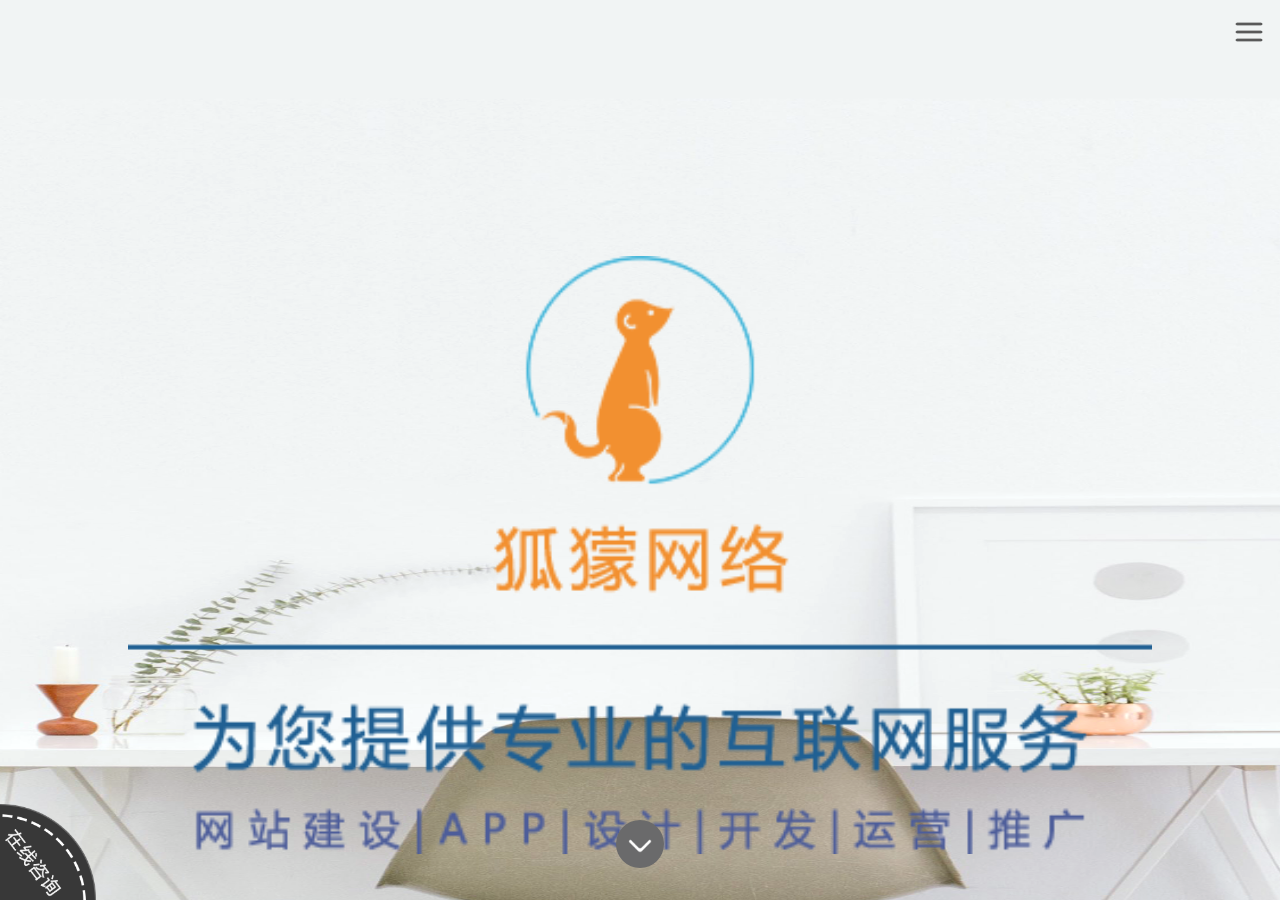
<file: index.html>
<!DOCTYPE html>
<html>

	<head>
		<meta charset="UTF-8">
		<meta name="viewport" content="width=device-width,initial-scale=1,minimum-scale=1,maximum-scale=1,user-scalable=no" />
		<meta name="x5-fullscreen" content="true">
		<meta name="full-screen" content="yes">
		<meta name="apple-mobile-web-app-capable" content="yes" />
		<title>狐獴网络</title>
		<!-- link -->
		<link rel="stylesheet" href="css/swiper.min.css" />
		<link rel="stylesheet" href="css/jquery.mmenu.all.css" />
		<link rel="stylesheet" href="css/style.css" />
	</head>
    <!-- web app适合在手机上看   可以谷歌模拟手机看，不过效果不太好 -->
	<body>

		<div class="swiper-container">
			<a href="#menu" class="nav-bar"></a>
			<div class="swiper-wrapper">
				<div class="swiper-slide page1">
					<div class="logo-box">
						<img src="images/ICON/logo-img.png" />
					</div>
					<div class="btn-circle">
						<div class="btn-arrow"></div>
						<div class="btn-radius"></div>
					</div>
				</div>
				<div class="swiper-slide page2" id="page2">
					<div class="page-header"></div>
					<ul class="page-menu clearfix">
						<li class="first-clild">
							<a href="Service.html">
								<div><img src="images/ICON/btn-service-menu.png" /></div>
								<p>服务体系</p>
							</a>
							<a href="case.html">
								<div><img src="images/ICON/btn-case-menu.png" /></div>
								<p>往期案例</p>
							</a>
							<a href="join-us.html">
								<div><img src="images/ICON/btn-joinmenu.png" /></div>
								<p>加入我们</p>
							</a>
							<a href="contact-us.html">
								<div><img src="images/ICON/btn-contact-menu.png" /></div>
								<p>联系我们</p>
							</a>
						</li>
						<li>
							<a href="service-product.html">
								<div><img src="images/ICON/btn-product-menu.png" /></div>
								<p>服务产品</p>
							</a>
							<a href="news.html">
								<div><img src="images/ICON/btn-new-menu.png" /></div>
								<p>看点资讯</p>
							</a>
							<a href="about.html">
								<div><img src="images/ICON/btn-about-menu.png" /></div>
								<p>关于我们</p>
							</a>
							<a href="http://m.zbj.com/shop/14526612">
								<div><img src="images/ICON/btn-shop-menu.png" /></div>
								<p>八戒服务</p>
							</a>
						</li>
					</ul>
					<div class="copy"><img src="images/BTN/copy.png" /></div>
				</div>
			</div>
			<a class="online" href="javascript:void(0)"></a>
		</div>
		<nav id="menu">
			<ul>
				<li>
					<a href="index.html" class="icon icon1">返回首页</a>
				</li>
				<li>
					<a href="Service.html" class="icon icon2">服务体系</a>
				</li>
				<li>
					<a href="service-product.html" class="icon icon3">服务产品</a>
				</li>
				<li>
					<a href="case.html" class="icon icon4">往期案例</a>
				</li>
				<li>
					<a href="news.html" class="icon icon5">看点资讯</a>
				</li>
				<li>
					<a href="join-us.html" class="icon icon6">加入我们</a>
				</li>
				<li>
					<a href="about.html" class="icon icon7">关于我们</a>
				</li>
				<li>
					<a href="contact-us.html" class="icon icon8">联系我们</a>
				</li>
				<li>
					<a href="http://m.zbj.com/shop/14526612" class="icon icon9">八戒服务</a>
				</li>
				<li class="table-box tel">
					<span class="tel-icon"></span>
					<span>
						<i>15068741033</i>
						<i>0571-87926873</i>
					</span>
				</li>
				<li class="table-box qq">
					<span class="qq-icon"></span>
					<span>482643217&nbsp;&nbsp;&nbsp;&nbsp;&nbsp;&nbsp;</span>
				</li>
				<li class="table-box code">
					<img src="images/ICON/img-code-sidemenu.png" />
				</li>
				<li class="table-box">
					微信ID：MeerkatFamily
				</li>
			</ul>
		</nav>
		<!-- script -->
		<script type="text/javascript" src="js/jquery-1.11.1.min.js"></script>
		<script type="text/javascript" src="js/swiper.jquery.min.js"></script>
		<script type="text/javascript" src="js/jquery.mmenu.min.all.js"></script>
		<script>
			window.onload = function() {
				var myswiper = new Swiper('.swiper-container', {
					direction: 'vertical',
					resistanceRatio: 0
				});

				$('.btn-circle').click(function() {
					myswiper.slideNext();
				})
			}
			jQuery(document).ready(function($) {
				$("#menu").mmenu({
					"slidingSubmenus": false,
					"extensions": [
						"pagedim-black",
						"theme-dark"
					],
					"offCanvas": {
						"position": "right"
					}
				});
			});

			
		</script>
	</body>

</html>
</file>
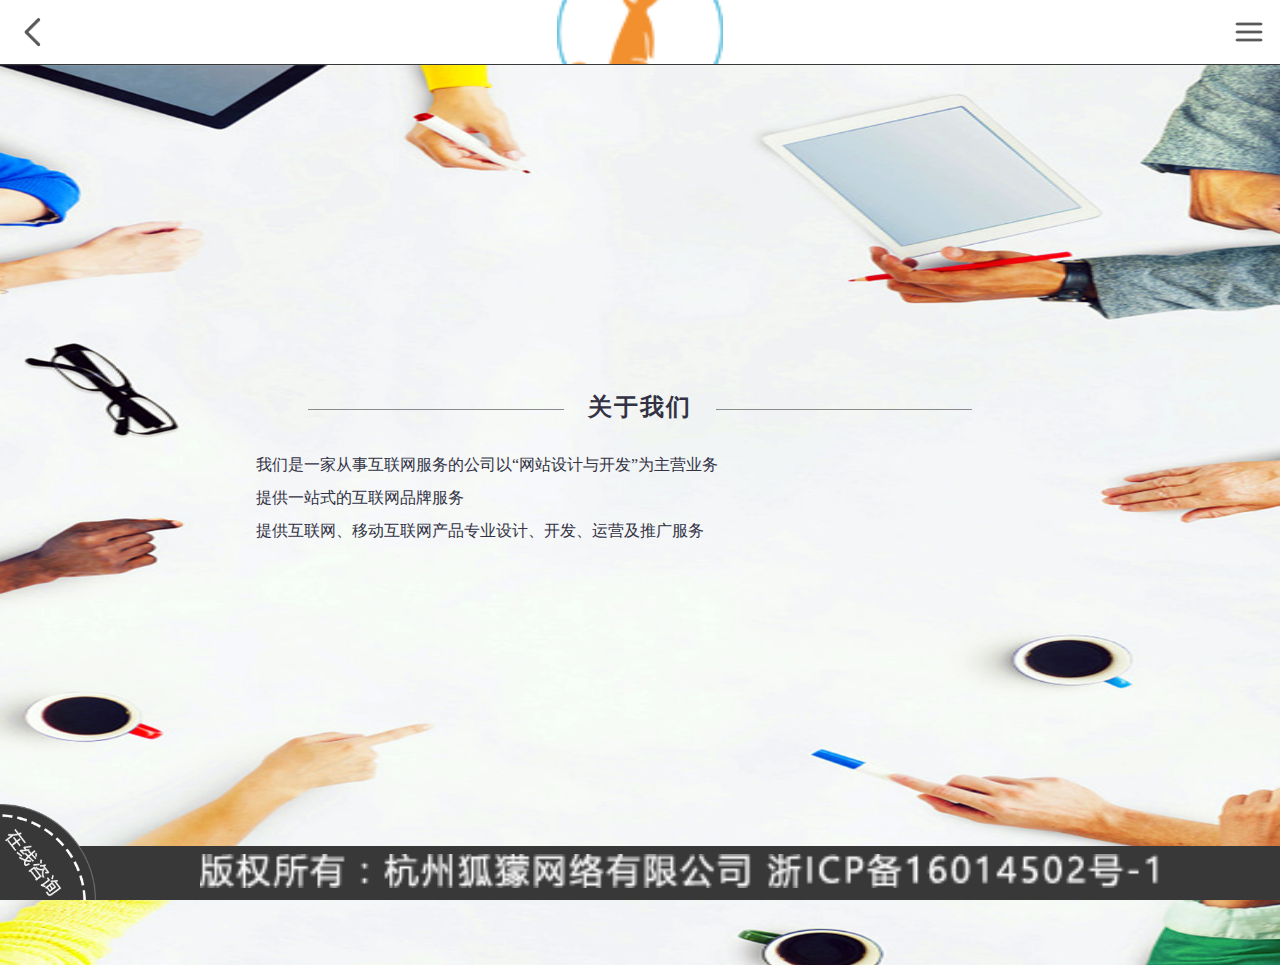
<file: about.html>
<!DOCTYPE html>
<html>

	<head>
		<meta charset="UTF-8">
		<meta name="viewport" content="width=device-width,initial-scale=1,minimum-scale=1,maximum-scale=1,user-scalable=no" />
		<meta name="x5-fullscreen" content="true">
		<meta name="full-screen" content="yes">
		<meta name="apple-mobile-web-app-capable" content="yes" />
		<title>狐獴网络</title>
		<!-- link -->
		<link rel="stylesheet" href="css/jquery.mmenu.all.css" />
		<link rel="stylesheet" href="css/style.css" />

	</head>

	<body>
		<div class="content">
			<div class="page-header">
				<span class="back-arrow"></span>
				<a href="#menu" class="nav-bar"></a>
			</div>
			<div class="section-box about-box">
				<div class="v-height-box">
					<div class="hg">
						<h1><span></span>关于我们<span></span></h1>
					</div>
					<p>我们是一家从事互联网服务的公司以“网站设计与开发”为主营业务</p>
					<p>提供一站式的互联网品牌服务</p>
					<p>提供互联网、移动互联网产品专业设计、开发、运营及推广服务</p>
				</div>
			</div>
			<div class="footer">
				<a class="online" href="javascript:void(0)"></a>
				<div class="copy">
					<img src="images/BTN/copy.png" />
				</div>
			</div>
		</div>
		<nav id="menu">
			<ul>
				<li>
					<a href="index.html" class="icon icon1">返回首页</a>
				</li>
				<li>
					<a href="Service.html" class="icon icon2">服务体系</a>
				</li>
				<li>
					<a href="service-product.html" class="icon icon3">服务产品</a>
				</li>
				<li>
					<a href="case.html" class="icon icon4">往期案例</a>
				</li>
				<li>
					<a href="news.html" class="icon icon5">看点资讯</a>
				</li>
				<li>
					<a href="join-us.html" class="icon icon6">加入我们</a>
				</li>
				<li>
					<a href="about.html" class="icon icon7">关于我们</a>
				</li>
				<li>
					<a href="contact-us.html" class="icon icon8">联系我们</a>
				</li>
				<li>
					<a href="http://m.zbj.com/shop/14526612" class="icon icon9">八戒服务</a>
				</li>
				<li class="table-box tel">
					<span class="tel-icon"></span>
					<span>
						<i>15068741033</i>
						<i>0571-87926873</i>
					</span>
				</li>
				<li class="table-box qq">
					<span class="qq-icon"></span>
					<span>482643217&nbsp;&nbsp;&nbsp;&nbsp;&nbsp;&nbsp;</span>
				</li>
				<li class="table-box code">
					<img src="images/ICON/img-code-sidemenu.png" />
				</li>
				<li class="table-box">
					微信ID：MeerkatFamily
				</li>
			</ul>
		</nav>

		<script type="text/javascript" src="js/jquery-1.11.1.min.js"></script>
		<script type="text/javascript" src="js/jquery.mmenu.min.all.js"></script>
		<script>
			jQuery(document).ready(function($) {
				$("#menu").mmenu({
					"slidingSubmenus": false,
					"extensions": [
						"pagedim-black",
						"theme-dark"
					],
					"offCanvas": {
						"position": "right"
					}
				});
			});
			$(window).load(function() {
				var h = $('.v-height-box').height();
				var hs = parseInt(-(h / 2)) + 'px';
				$('.v-height-box').css('margin-top', hs);
			})
			$(function() {
				$('.back-arrow').on('touchstart', function() {
					window.location.href = 'index.html#page2'
				})
			})
			
		</script>
	</body>

</html>
</file>
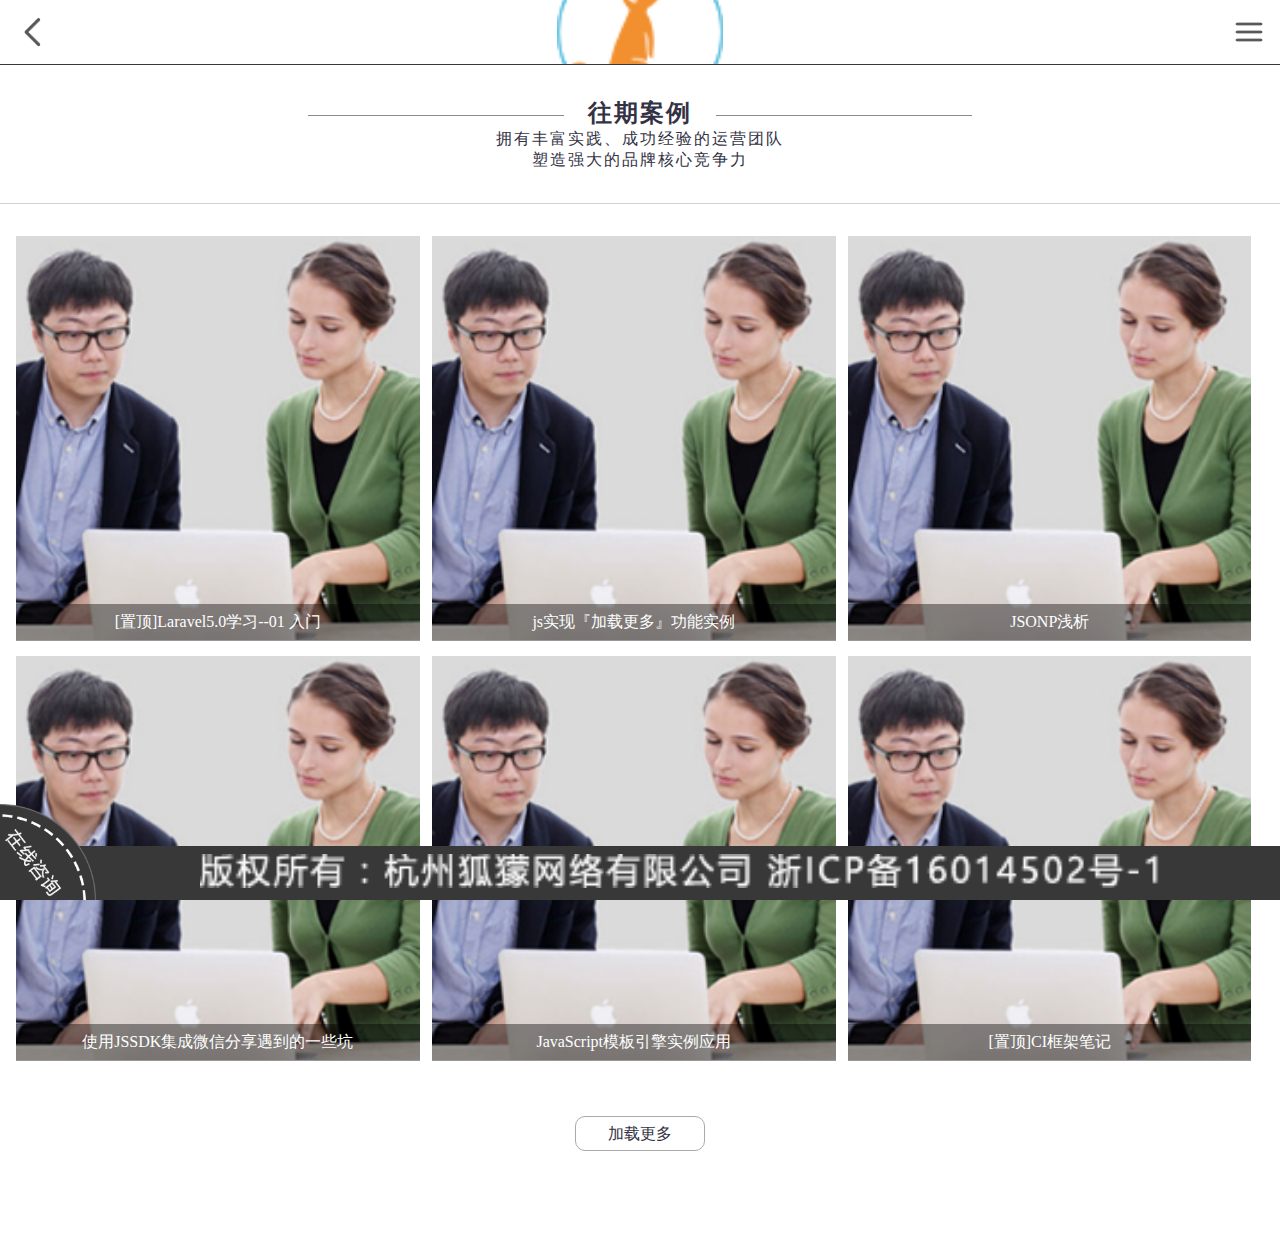
<file: case.html>
<!DOCTYPE html>
<html>

	<head>
		<meta charset="UTF-8">
		<meta name="viewport" content="width=device-width,initial-scale=1,minimum-scale=1,maximum-scale=1,user-scalable=no" />
		<meta name="x5-fullscreen" content="true">
		<meta name="full-screen" content="yes">
		<meta name="apple-mobile-web-app-capable" content="yes" />
		<title>狐獴网络</title>
		<!-- link -->
		<link rel="stylesheet" href="css/jquery.mmenu.all.css" />
		<link rel="stylesheet" href="css/style.css" />

	</head>

	<body>
		<div class="content">
			<div class="page-header">
				<span class="back-arrow" onClick="location.href='index.html'"></span>
				<a href="#menu" class="nav-bar"></a>
			</div>
			<div class="section-box case-box">
				<div class="hg">
					<h1><span></span>往期案例<span></span></h1>
					<p>拥有丰富实践、成功经验的运营团队</p>
					<p>塑造强大的品牌核心竞争力</p>
				</div>
				<ul></ul>
				<a href="javascript:void(0)" class="btn-more">加载更多</a>
				<a href="javascript:void(0)" class="btn-none">没有更多了</a>
			</div>
		</div>
		<div class="footer">
			<a class="online" href="javascript:void(0)"></a>
			<div class="copy">
				<img src="images/BTN/copy.png" />
			</div>
		</div>
		<nav id="menu">
			<ul>
				<li>
					<a href="index.html" class="icon icon1">返回首页</a>
				</li>
				<li>
					<a href="Service.html" class="icon icon2">服务体系</a>
				</li>
				<li>
					<a href="service-product.html" class="icon icon3">服务产品</a>
				</li>
				<li>
					<a href="case.html" class="icon icon4">往期案例</a>
				</li>
				<li>
					<a href="news.html" class="icon icon5">看点资讯</a>
				</li>
				<li>
					<a href="join-us.html" class="icon icon6">加入我们</a>
				</li>
				<li>
					<a href="about.html" class="icon icon7">关于我们</a>
				</li>
				<li>
					<a href="contact-us.html" class="icon icon8">联系我们</a>
				</li>
				<li>
					<a href="http://m.zbj.com/shop/14526612" class="icon icon9">八戒服务</a>
				</li>
				<li class="table-box tel">
					<span class="tel-icon"></span>
					<span>
						<i>15068741033</i>
						<i>0571-87926873</i>
					</span>
				</li>
				<li class="table-box qq">
					<span class="qq-icon"></span>
					<span>482643217&nbsp;&nbsp;&nbsp;&nbsp;&nbsp;&nbsp;</span>
				</li>
				<li class="table-box code">
					<img src="images/ICON/img-code-sidemenu.png" />
				</li>
				<li class="table-box">
					微信ID：MeerkatFamily
				</li>
			</ul>
		</nav>

		<script type="text/javascript" src="js/jquery-1.11.1.min.js"></script>
		<script type="text/javascript" src="js/jquery.mmenu.min.all.js"></script>
		<script>
			jQuery(document).ready(function($) {
				$("#menu").mmenu({
					"slidingSubmenus": false,
					"extensions": [
						"pagedim-black",
						"theme-dark"
					],
					"offCanvas": {
						"position": "right"
					}
				});
			});

			//加载更多
			/*初始化*/
			var counter = 0; /*计数器*/
			var pageStart = 0; /*offset*/
			var pageSize = 6; /*size*/

			/*首次加载*/
			getData(pageStart, pageSize);

			/*监听加载更多*/
			$(document).on('mousedown', '.btn-more', function() {
				counter++;
				pageStart = counter * pageSize;

				getData(pageStart, pageSize);
			});

			function getData(offset, size) {
				$.ajax({
					type: 'GET',
					url: 'json/blog.json' + '?' + offset + '/' + size,
					dataType: 'json',
					success: function(reponse) {

						var data = reponse.list;
						var sum = reponse.list.length;

						var result = '';

						if(sum - offset < size) {
							size = sum - offset;
						}
						for(var i = offset; i < (offset + size); i++) {
							result += '<li>' +
								'<a href="' + data[i].url + '"><img src="' + data[i].img + '" />' +
								'<span>' + data[i].title +
								'</span></a>'
							'</li>';
						}

						$('.case-box ul').append(result).fadeIn();

						if((offset + size) >= sum) {
							$(".btn-more").hide();
							$('.btn-none').show();
						} else {
							$(".btn-more").show();
							$('.btn-none').hide();
						}
					},
					error: function(xhr, type) {
						alert('Ajax error!');
					}
				});
			}
		</script>
	</body>

</html>
</file>
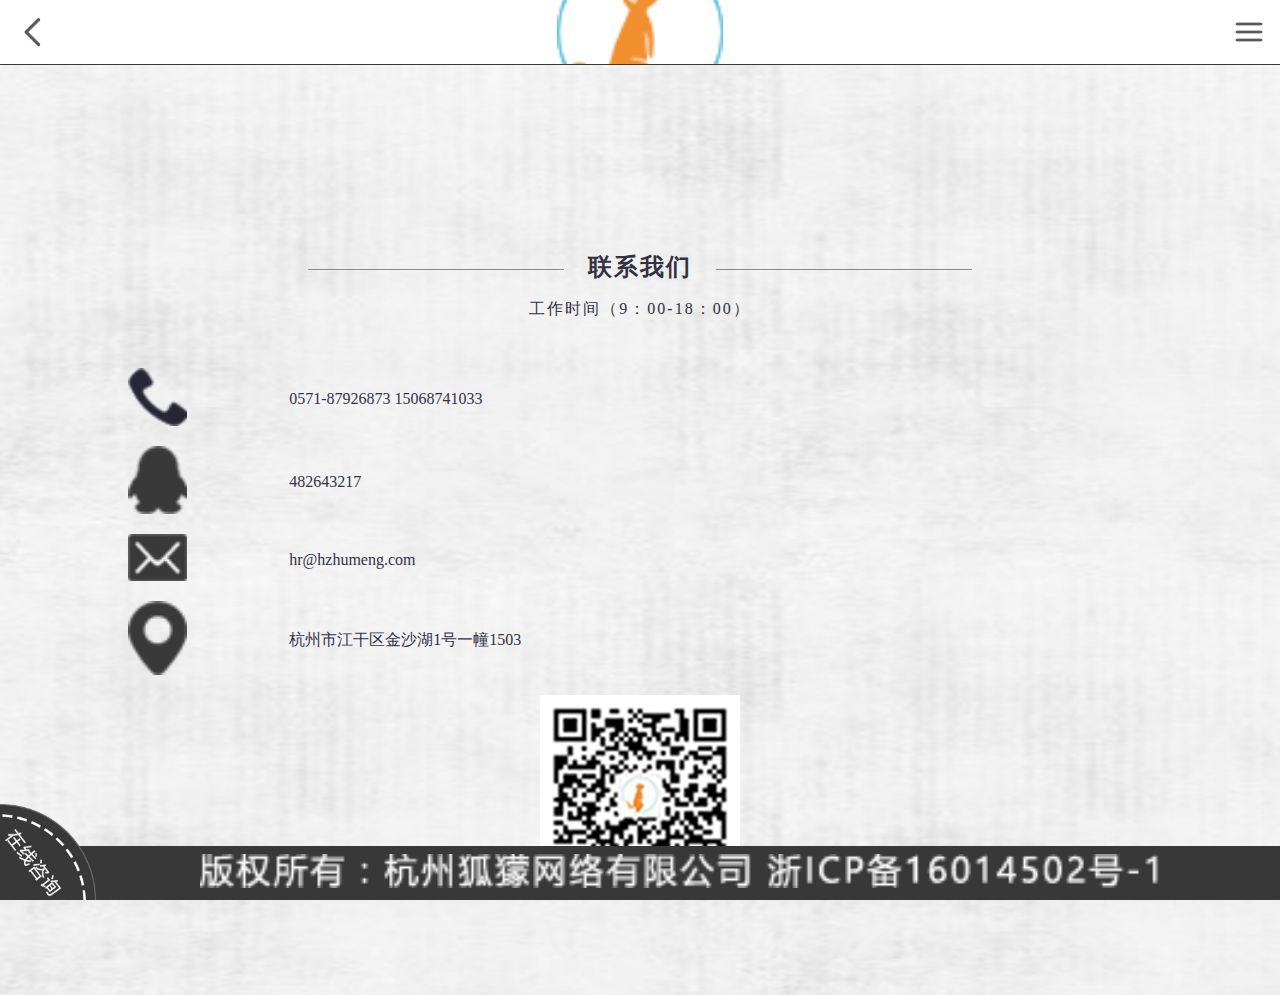
<file: contact-us.html>
<!DOCTYPE html>
<html>

	<head>
		<meta charset="UTF-8">
		<meta name="viewport" content="width=device-width,initial-scale=1,minimum-scale=1,maximum-scale=1,user-scalable=no" />
		<meta name="x5-fullscreen" content="true">
		<meta name="full-screen" content="yes">
		<meta name="apple-mobile-web-app-capable" content="yes" />
		<title>狐獴网络</title>
		<!-- link -->
		<link rel="stylesheet" href="css/jquery.mmenu.all.css" />
		<link rel="stylesheet" href="css/style.css" />
	</head>

	<body>
		<div class="content">
			<div class="page-header">
				<span class="back-arrow" onClick="location.href='index.html'"></span>
				<a href="#menu" class="nav-bar"></a>
			</div>
			<div class="section-box contact-box">
				<div class="hg">
					<h1><span></span>联系我们<span></span></h1>
					<p class="time">工作时间（9：00-18：00）</p>
				</div>
				<div class="way-box display-table">
					<span class="display-table-cell"><img src="images/ICON/icon-tel-contact.png" /> </span>
					<span class="display-table-cell"><i>0571-87926873</i>&nbsp;<i>15068741033</i></span>
				</div>
				<div class="way-box display-table">
					<span class="display-table-cell"><img src="images/ICON/icon-qq-contact.png" /> </span>
					<span class="display-table-cell">482643217</span>
				</div>
				<div class="way-box display-table">
					<span class="display-table-cell"><img src="images/ICON/icon-mail-contact.png" /> </span>
					<span class="display-table-cell">hr@hzhumeng.com</span>
				</div>
				<div class="way-box display-table">
					<span class="display-table-cell"><img src="images/ICON/icon-adr-contact.png" /> </span>
					<span class="display-table-cell">杭州市江干区金沙湖1号一幢1503</span>
				</div>
				<div class="code">
					<img src="images/ICON/img-code-sidemenu.png" />
				</div>
			</div>
		</div>
		<div class="footer">
			<a class="online" href="javascript:void(0)"></a>
			<div class="copy">
				<img src="images/BTN/copy.png" />
			</div>
		</div>
		<nav id="menu">
			<ul>
				<li>
					<a href="index.html" class="icon icon1">返回首页</a>
				</li>
				<li>
					<a href="Service.html" class="icon icon2">服务体系</a>
				</li>
				<li>
					<a href="service-product.html" class="icon icon3">服务产品</a>
				</li>
				<li>
					<a href="case.html" class="icon icon4">往期案例</a>
				</li>
				<li>
					<a href="news.html" class="icon icon5">看点资讯</a>
				</li>
				<li>
					<a href="join-us.html" class="icon icon6">加入我们</a>
				</li>
				<li>
					<a href="about.html" class="icon icon7">关于我们</a>
				</li>
				<li>
					<a href="contact-us.html" class="icon icon8">联系我们</a>
				</li>
				<li>
					<a href="http://m.zbj.com/shop/14526612" class="icon icon9">八戒服务</a>
				</li>
				<li class="table-box tel">
					<span class="tel-icon"></span>
					<span>
						<i>15068741033</i>
						<i>0571-87926873</i>
					</span>
				</li>
				<li class="table-box qq">
					<span class="qq-icon"></span>
					<span>482643217&nbsp;&nbsp;&nbsp;&nbsp;&nbsp;&nbsp;</span>
				</li>
				<li class="table-box code">
					<img src="images/ICON/img-code-sidemenu.png" />
				</li>
				<li class="table-box">
					微信ID：MeerkatFamily
				</li>
			</ul>
		</nav>

		<script type="text/javascript" src="js/jquery-1.11.1.min.js"></script>
		<script type="text/javascript" src="js/jquery.mmenu.min.all.js"></script>
		<script>
			jQuery(document).ready(function($) {
				$("#menu").mmenu({
					"slidingSubmenus": false,
					"extensions": [
						"pagedim-black",
						"theme-dark"
					],
					"offCanvas": {
						"position": "right"
					}
				});
			});
		</script>
	</body>

</html>
</file>
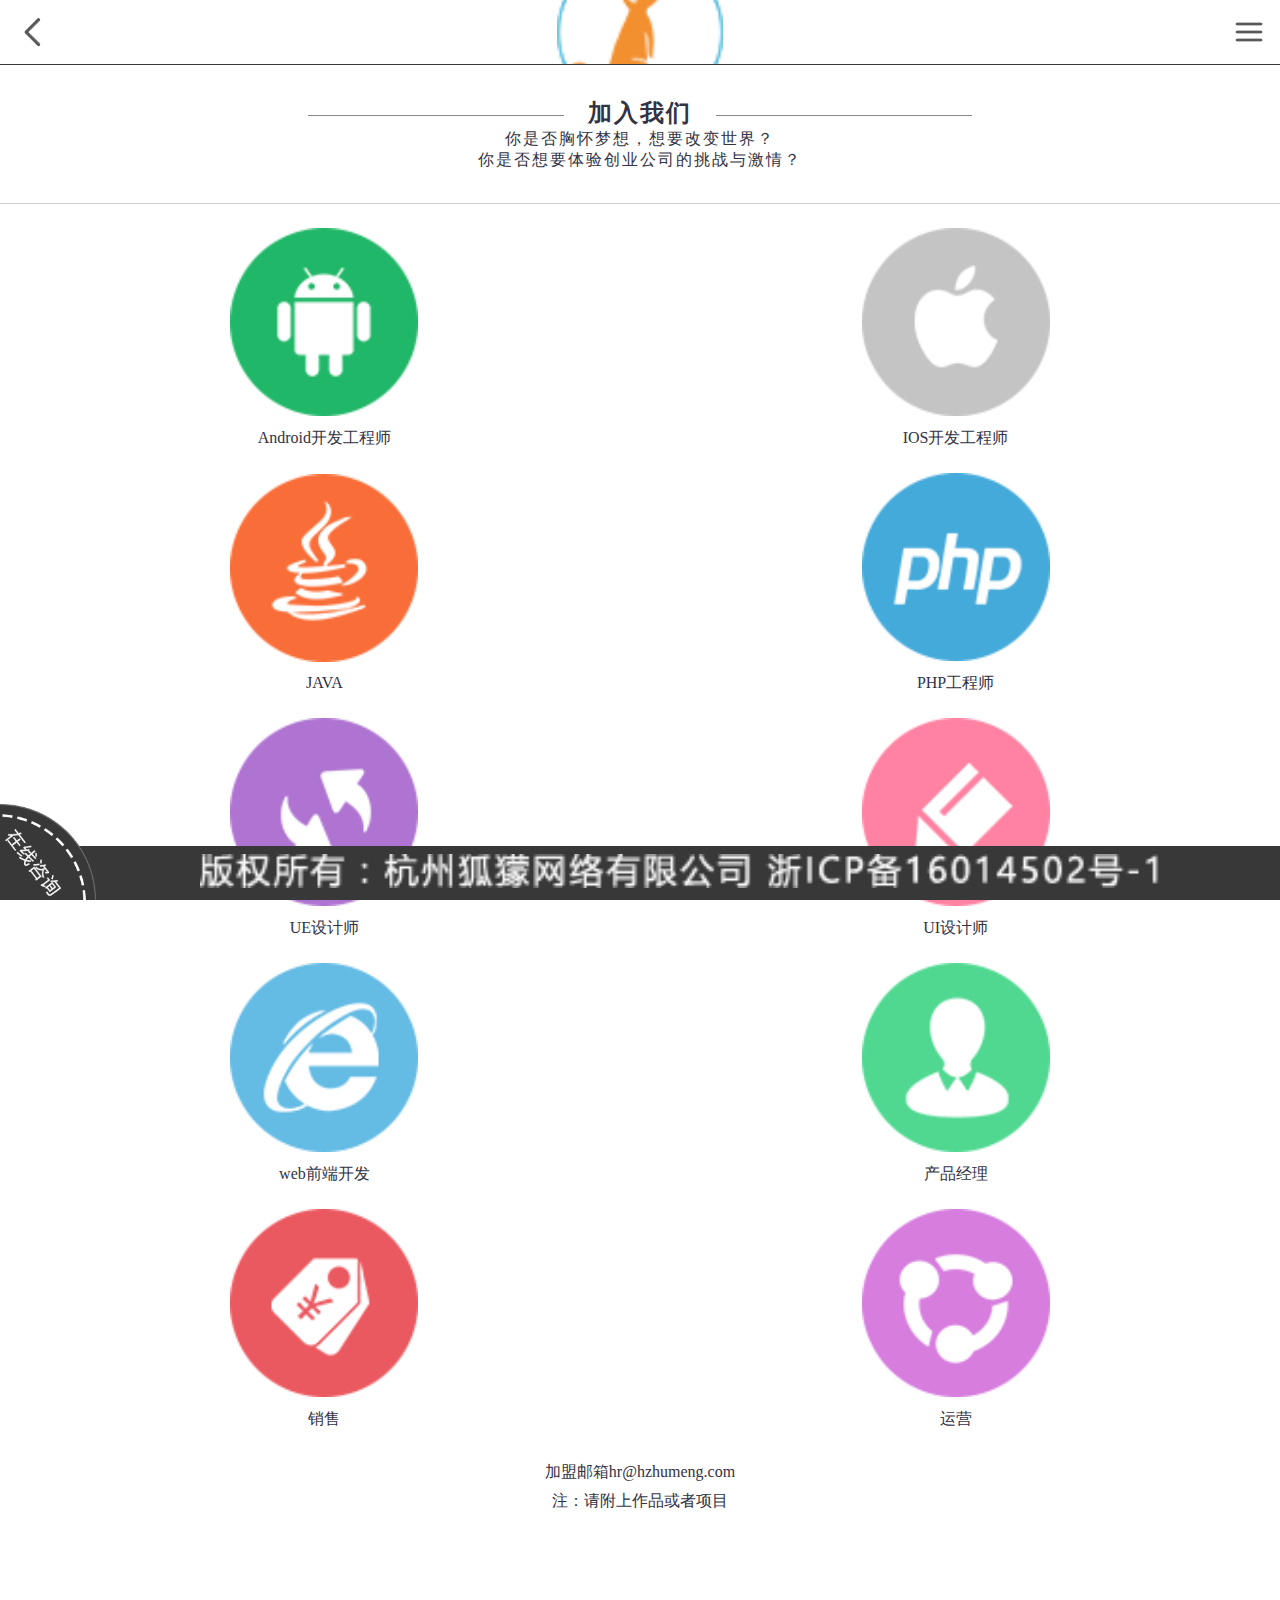
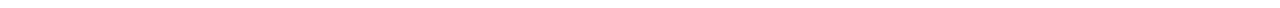
<file: join-us.html>
<!DOCTYPE html>
<html>

	<head>
		<meta charset="UTF-8">
		<meta name="viewport" content="width=device-width,initial-scale=1,minimum-scale=1,maximum-scale=1,user-scalable=no" />
		<meta name="x5-fullscreen" content="true">
		<meta name="full-screen" content="yes">
		<meta name="apple-mobile-web-app-capable" content="yes" />
		<title>狐獴网络</title>
		<!-- link -->
		<link rel="stylesheet" href="css/jquery.mmenu.all.css" />
		<link rel="stylesheet" href="css/style.css" />

	</head>

	<body>
		<div class="content">
			<div class="page-header">
				<span class="back-arrow" onClick="location.href='index.html'"></span>
				<a href="#menu" class="nav-bar"></a>
			</div>
			<div class="section-box join-box">
				<div class="hg">
					<h1><span></span>加入我们<span></span></h1>
					<p>你是否胸怀梦想，想要改变世界？</p>
					<p>你是否想要体验创业公司的挑战与激情？</p>
				</div>
				<ul class="clearfix">
					<li>
						<div class="join-list">
							<img src="images/ICON/icon-android.png" />
							<p>Android开发工程师</p>
						</div>
						<div class="poup">
							<div class="poup-box">
								<div class="htitle clearfix">
									<h1>Android开发工程师</h1>
									<span class="close"></span>
								</div>
								<div class="poup-box-list">
									<dl>
										<dt>职位职能</dt>
										<dd>1、负责Android平台下（手机/平板）应用开发；</dd>
										<dd>2、负责根据产品需求完成模块设计、编码、编码集成工作；</dd>
										<dd>3、根据开发过程中的体验对产品提出改进意见，改善软件的易用性；</dd>
										<dd>4、与UI设计、测试团队配合，完成应用开发；</dd>
										<dd>5、参与Android软件开发技术可行性评估、框架搭建。</dd>
									</dl>
									<dl>
										<dt>任职要求</dt>
										<dd>1、计算机或相关专业本科及以上学历；</dd>
										<dd>2、2年以上的程序员工作经验，1年以上的Android开发经验；</dd>
										<dd>3、熟悉Android应用开发框架，能独立开发高性能的Android应用；</dd>
										<dd>4、精通UI组件及布局管理，有独立的解决代码问题的能力；</dd>
										<dd>5、熟练掌握数据结构与算法，思维清晰敏捷，逻辑分析能力强；</dd>
										<dd>6、具有良好的编码风格，熟悉svn等版本控制工具；</dd>
										<dd>7、对产品有强烈的责任心，能承担一定的工作压力；</dd>
										<dd>8、具备良好的沟通能力和团队协作能力；</dd>
										<dd>9、有其他语言开发技能者优先。</dd>
									</dl>

								</div>
							</div>
						</div>
					</li>
					<li>
						<div class="join-list">
							<img src="images/ICON/icon-ios.png" />
							<p>IOS开发工程师</p>
						</div>
						<div class="poup">
							<div class="poup-box">
								<div class="htitle clearfix">
									<h1>IOS开发工程师</h1>
									<span class="close"></span>
								</div>
								<div class="poup-box-list">
									<dl>
										<dt>职位职能</dt>
										<dd>1、基于iOS（iPhone/iPad）系统进行应用软件设计和开发；</dd>
										<dd>2、负责根据产品需求独立完成客户端软件的设计；</dd>
										<dd>3、能按照项目计划，按时提交高质量的代码；</dd>
										<dd>4、与UI设计、测试团队配合，完成应用开发。</dd>
									</dl>
									<dl>
										<dt>任职要求</dt>
										<dd>1、计算机或相关专业本科及以上学历；</dd>
										<dd>2、2年以上的程序员工作经验，1年以上的iOS开发经验；</dd>
										<dd>3、精通Objective-C编程语言，熟练掌握XCode等开发工具和测试工具的使用；</dd>
										<dd>4、熟练掌握数据结构与算法，具备独立思考、分析问题、解决问题的能力；</dd>
										<dd>5、具有良好的编码风格，具备快速学习能力；</dd>
										<dd>6、对产品有强烈的责任心，能承担一定的工作压力；</dd>
										<dd>7、具备良好的沟通能力和团队协作能力 </dd>
									</dl>
									<dl class="">
										<dt>优先条件:</dt>
										<dd>1. 在App Store有上线作品者优先。</dd>
									</dl>
								</div>
							</div>
						</div>
					</li>
					<li>
						<div class="join-list">
							<img src="images/ICON/icon-java.png" />
							<p>JAVA</p>
						</div>
						<div class="poup">
							<div class="poup-box">
								<div class="htitle clearfix">
									<h1>JAVA</h1>
									<span class="close"></span>
								</div>
								<div class="poup-box-list">
									<dl>
										<dt>职位职能</dt>
										<dd>1、在软件项目经理的领导下，配合完成程序设计和开发；</dd>
										<dd>2、按产品需求进行软件设计和编码，确保安全、质量和性能；</dd>
										<dd>3、参与软件测试、实施和部署。</dd>
									</dl>
									<dl>
										<dt>任职要求</dt>
										<dd>1、具有三年以上的JAVA软件研发经验； </dd>
										<dd>2、良好的学习能力、团队协作能力和沟通能力； </dd>
										<dd>3、具有负责任的工作态度，强烈的求知欲望及钻研精神；</dd>
										<dd>4、本科以上学历。</dd>
									</dl>
								</div>
							</div>
						</div>
					</li>
					<li>
						<div class="join-list">
							<img src="images/ICON/icon-php.png" />
							<p>PHP工程师</p>
						</div>
						<div class="poup">
							<div class="poup-box">
								<div class="htitle clearfix">
									<h1>PHP工程师</h1>
									<span class="close"></span>
								</div>
								<div class="poup-box-list">
									<dl>
										<dt>职位职能</dt>
										<dd>1、独立完成项目后台的设计开发 ；</dd>
										<dd>2、协同完成产品的技术架构设计开发；</dd>
										<dd>3、与需求方深入沟通，确定项目后台需求； </dd>
										<dd>4、与前端及测试团队配合，高质量完成项目开发；</dd>
										<dd>5、参与后台开发技术可行性评估、框架搭建；</dd>
										<dd>6、相关开发文档的整理与编写。</dd>
									</dl>
									<dl>
										<dt>任职要求</dt>
										<dd>1、计算机或相关专业本科及以上学历；</dd>
										<dd>2、三年以上PHP编程开发经验，能熟练运用面向对象思想进行独立开发； </dd>
										<dd>3、能够单独完成PHP运行环境的搭配和调试； </dd>
										<dd>4、精通PHP＋MySQL开发、熟悉MVC开发,掌握部分开源PHP框架,熟练使用memcache、redis等缓存技术 ；</dd>
										<dd>5、有一定数据库设计经验，熟练掌握MySQL索引优化、查询优化和存储优化、缓存、静态化等技术； </dd>
										<dd>6、熟悉XML、HTML/XHTML、CSS、javascript、AJAX、JSON等Web页面技术； </dd>
										<dd>7、拥有良好的代码习惯，要求结构清晰，命名规范，逻辑性强，代码冗余率低； </dd>
										<dd>8、熟悉linux开发环境和SVN等类似的项目管理软件； </dd>
										<dd>9、具备较强的学习钻研能力和主动性，具有快速解决问题的能力；</dd>
										<dd>10、具有良好的沟通能力，较强的团队意识，高度的责任感。</dd>
									</dl>
									<dl>
										<dt>优先条件：</dt>
										<dd>1、有大型网站开发工作经验并如实提供作品案例；</dd>
										<dd>2、精通mysql数据库设计性能调优；</dd>
										<dd>3、有移动互联网开发经验。</dd>
									</dl>
								</div>
							</div>
						</div>
					</li>
					<li>
						<div class="join-list">
							<img src="images/ICON/icon-ue.png" />
							<p>UE设计师</p>
						</div>
						<div class="poup">
							<div class="poup-box">
								<div class="htitle clearfix">
									<h1>UE设计师</h1>
									<span class="close"></span>
								</div>
								<div class="poup-box-list">
									<dl>
										<dt>职位职能</dt>
										<dd>1、负责APP和web的交互设计工作；</dd>
										<dd>2、根据需求完成界面的信息架构、流程设计和原型设计 ；</dd>
										<dd>3、编写界面交互设计说明书，并协同前端开发团队实现交互效果 ；</dd>
										<dd>4、可以独立工作，和团队成员合作，交流各种想法，参与产品整个的周期；</dd>
										<dd>5、参与交互设计流程的完善和优化工作。</dd>
									</dl>
									<dl>
										<dt>任职要求</dt>
										<dd>1、熟悉多类基于互联网的产品，并能有所见解；</dd>
										<dd>2、熟练使用axure rp等原型设计软件；</dd>
										<dd>3、逻辑分析能力强，善于分解任务，沟通和协调；</dd>
										<dd>4、对交互设计过程有深入的了解，可以独立完成整个设计过程(熟练应用流程图、线框图等交互设计方法及工具)；</dd>
										<dd>5、具有良好的团队沟通和协作能力。 </dd>
									</dl>
									<dl>
										<dt>优先条件：</dt>
										<dd>1、有完整交互设计作品者优先；；</dd>
										<dd>2、精通人机交互理论和原则，可以根据商业需求，设计合理的界面原型及交互流程优先。</dd>
									</dl>
								</div>
							</div>
						</div>
					</li>
					<li>
						<div class="join-list">
							<img src="images/ICON/icon-ui.png" />
							<p>UI设计师</p>
						</div>
						<div class="poup">
							<div class="poup-box">
								<div class="htitle clearfix">
									<h1>UI设计师</h1>
									<span class="close"></span>
								</div>
								<div class="poup-box-list">
									<dl>
										<dt>职位职能</dt>
										<dd>1、配合产品经理、用户体验设计师，高质量的完成产品界面的视觉设计工作；</dd>
										<dd>2、对新产品或已有产品进行界面的视觉设计并配合工程师实现，提高产品用户体验；</dd>
										<dd>3、通过建立用户模型、情绪板、竞品分析、头脑风暴等方法，对设计创意进行有效的交流；</dd>
										<dd>4、和相关人员配合，进行产品前期的实验性设计、或产品发行的市场推广设计；</dd>
										<dd>5、可以在快节奏、跨平台的工作环境中，迅速学习、同时支持多个项目。</dd>
									</dl>
									<dl>
										<dt>任职要求</dt>
										<dd>1、艺术、设计专业背景，学习能力强、富于创造力，有良好的创意表达能力；</dd>
										<dd>2、具有良好的沟通协调能力，富于团队精神；</dd>
										<dd>3、对于用户体验方面的问题敏感。能熟练使用图形、动画软件快速将概念原型转化设计实现；</dd>
										<dd>4、对互联网以及移动互联网产品有强烈兴趣，有实际工作经验者优先。</dd>
									</dl>
								</div>
							</div>
					</li>
					<li>
						<div class="join-list">
							<img src="images/ICON/icon-web.png" />
							<p>web前端开发</p>
						</div>
						<div class="poup">
							<div class="poup-box">
								<div class="htitle clearfix">
									<h1>web前端开发</h1>
									<span class="close"></span>
								</div>
								<div class="poup-box-list">
									<dl>
										<dt>职位职能</dt>
										<dd>1、 参与网站产品前期的规划构思，完善产品概念，参与原型策划与设计；</dd>
										<dd>2、与设计师合作完成网站页面前端的特效和最新应用；</dd>
										<dd>3、 负责网站页面制作及维护，按照设计图完成页面html开发；</dd>
										<dd>4、 按照业务功能需求，编写js和css代码，协助后端工程师完成代码镶嵌和调试；</dd>
										<dd>5、 根据网站需求，分析并给出最优的页面前端结构解决方案；</dd>
										<dd>6、 负责前端技术标准、规范的制定、推动、执行。</dd>
									</dl>
									<dl>
										<dt>任职要求</dt>
										<dd>1、 大学本科及以上学历，计算机相关专业，至少1年以上web前端开发工作经验；</dd>
										<dd>2、 精通HTML、CSS，熟悉页面架构和布局，对Web标准和标签语义化有深入理解；</dd>
										<dd>3、熟练掌握Javascript/Ajax/Dom等前端技术；</dd>
										<dd>4、掌握Jquery等框架的应用；</dd>
										<dd>5、熟悉前端HTML与CSS3，理解W3C及Web标准；</dd>
										<dd>6、 熟悉一种或一种以上后台开发语言，如PHP/JSP/ASP.net等；</dd>
										<dd>7、有较强的独立工作能力和团队合作精神，具备良好的沟通表达能力，积极主动，具有强烈的责任心，细心，有条理性。</dd>
									</dl>
								</div>
							</div>
						</div>
					</li>
					<li>
						<div class="join-list">
							<img src="images/ICON/icon-pm.png" />
							<p>产品经理</p>
						</div>
						<div class="poup">
							<div class="poup-box">
								<div class="htitle clearfix">
									<h1>产品经理</h1>
									<span class="close"></span>
								</div>
								<div class="poup-box-list">
									<dl>
										<dt>职位职能</dt>
										<dd>1、 平台的规划，包括市场分析、竞争对手分析、用户分析，制定产品方案及策略，协调产品设计及研发；</dd>
										<dd>2、 负责产品的数据跟踪、用户调研，并根据各项反馈完成产品的改进及新版本的推出；</dd>
										<dd>3、 会UE。</dd>
									</dl>
									<dl>
										<dt>任职要求</dt>
										<dd>1、2年以上经验；</dd>
										<dd>2、要站在全局的角度去看产品整体；</dd>
										<dd>3、逻辑思维能力要强；</dd>
										<dd>4、时刻保持着一颗用户的同理性；</dd>
										<dd>5、决策能力，不要人云亦云；</dd>
										<dd>6、沟通能力强。</dd>
									</dl>
								</div>
							</div>
						</div>
					</li>
					<li>
						<div class="join-list">
							<img src="images/ICON/icon-sale.png" />
							<p>销售</p>
						</div>
						<div class="poup">
							<div class="poup-box">
								<div class="htitle clearfix">
									<h1>销售</h1>
									<span class="close"></span>
								</div>
								<div class="poup-box-list">
									<dl>
										<dt>职位职能</dt>
										<dd>1、负责公司产品的推广与销售；</dd>
										<dd>2、配合完成各项产品销售任务；</dd>
										<dd>3、搜集同类市场产品信息，制定业务拓展计划；</dd>
										<dd>4、宣传推广公司产品、品牌，建立并维护客户关系。</dd>
									</dl>
									<dl>
										<dt>任职要求</dt>
										<dd>1、有半年以上销售工作经验者优先；</dd>
										<dd>2、对互联网产品有一定认识，喜欢在互联网领域发展，积极主动、结果导向；</dd>
										<dd>3、具有良好的沟通及语言表达能力，学习能力较强，强烈的客户服务意识；</dd>
										<dd>4、能够承受一定的工作压力，有较好的团队精神及合作意识；</dd>
										<dd>5、 诚实、正直、敬业、有热情、能投入、敢担当、有梦想。</dd>
									</dl>
								</div>
							</div>
						</div>
					</li>
					<li>
						<div class="join-list">
							<img src="images/ICON/icon-operative.png" />
							<p>运营</p>
						</div>
						<div class="poup">
							<div class="poup-box">
								<div class="htitle clearfix">
									<h1>运营</h1>
									<span class="close"></span>
								</div>
								<div class="poup-box-list">
									<dl>
										<dt>职位职能</dt>
										<dd>1、负责APP和web的交互设计工作；</dd>
										<dd>2、根据需求完成界面的信息架构、流程设计和原型设计 ；</dd>
										<dd>3、编写界面交互设计说明书，并协同前端开发团队实现交互效果 ；</dd>
										<dd>4、可以独立工作，和团队成员合作，交流各种想法，参与产品整个的周期；</dd>
										<dd>5、参与交互设计流程的完善和优化工作。</dd>
									</dl>
									<dl>
										<dt>任职要求</dt>
										<dd>1、熟悉多类基于互联网的产品，并能有所见解；</dd>
										<dd>2、熟练使用axure rp等原型设计软件；</dd>
										<dd>3、逻辑分析能力强，善于分解任务，沟通和协调；</dd>
										<dd>4、对交互设计过程有深入的了解，可以独立完成整个设计过程(熟练应用流程图、线框图等交互设计方法及工具)；</dd>
										<dd>5、具有良好的团队沟通和协作能力。 </dd>
									</dl>
									<dl>
										<dt>优先条件：</dt>
										<dd>1、有完整交互设计作品者优先；；</dd>
										<dd>2、精通人机交互理论和原则，可以根据商业需求，设计合理的界面原型及交互流程优先。</dd>
									</dl>
								</div>
							</div>
						</div>
					</li>
					<div class="clear"></div>
				</ul>
				<p>加盟邮箱hr@hzhumeng.com</p>
				<p>注：请附上作品或者项目</p>
				</div>
			</div>
		</div>
		<div class="footer">
			<a class="online" href="javascript:void(0)"></a>
			<div class="copy">
				<img src="images/BTN/copy.png" />
			</div>
		</div>
		<nav id="menu">
			<ul>
				<li>
					<a href="index.html" class="icon icon1">返回首页</a>
				</li>
				<li>
					<a href="Service.html" class="icon icon2">服务体系</a>
				</li>
				<li>
					<a href="service-product.html" class="icon icon3">服务产品</a>
				</li>
				<li>
					<a href="case.html" class="icon icon4">往期案例</a>
				</li>
				<li>
					<a href="news.html" class="icon icon5">看点资讯</a>
				</li>
				<li>
					<a href="join-us.html" class="icon icon6">加入我们</a>
				</li>
				<li>
					<a href="about.html" class="icon icon7">关于我们</a>
				</li>
				<li>
					<a href="contact-us.html" class="icon icon8">联系我们</a>
				</li>
				<li>
					<a href="http://m.zbj.com/shop/14526612" class="icon icon9">八戒服务</a>
				</li>
				<li class="table-box tel">
					<span class="tel-icon"></span>
					<span>
						<i>15068741033</i>
						<i>0571-87926873</i>
					</span>
				</li>
				<li class="table-box qq">
					<span class="qq-icon"></span>
					<span>482643217&nbsp;&nbsp;&nbsp;&nbsp;&nbsp;&nbsp;</span>
				</li>
				<li class="table-box code">
					<img src="images/ICON/img-code-sidemenu.png" />
				</li>
				<li class="table-box">
					微信ID：MeerkatFamily
				</li>
			</ul>
		</nav>

		<script type="text/javascript" src="js/jquery-1.11.1.min.js"></script>
		<script type="text/javascript" src="js/jquery.mmenu.min.all.js"></script>
		<script>
			jQuery(document).ready(function($) {
				$("#menu").mmenu({
					"slidingSubmenus": false,
					"extensions": [
						"pagedim-black",
						"theme-dark"
					],
					"offCanvas": {
						"position": "right"
					}
				});
			});
			$('.join-box ul li .join-list').on('mousedown', function() {
				$(this).next().css('display', 'block');
				$('html,body').css({'height':'100%',"overflow":"hidden"})
			})
			$('.join-box ul li .close').on('mousedown', function() {
				$(this).parents('.poup').css('display', 'none');
				$('html,body').css({'height':'auto',"overflow":"auto"})
			})
		</script>
	</body>

</html>
</file>
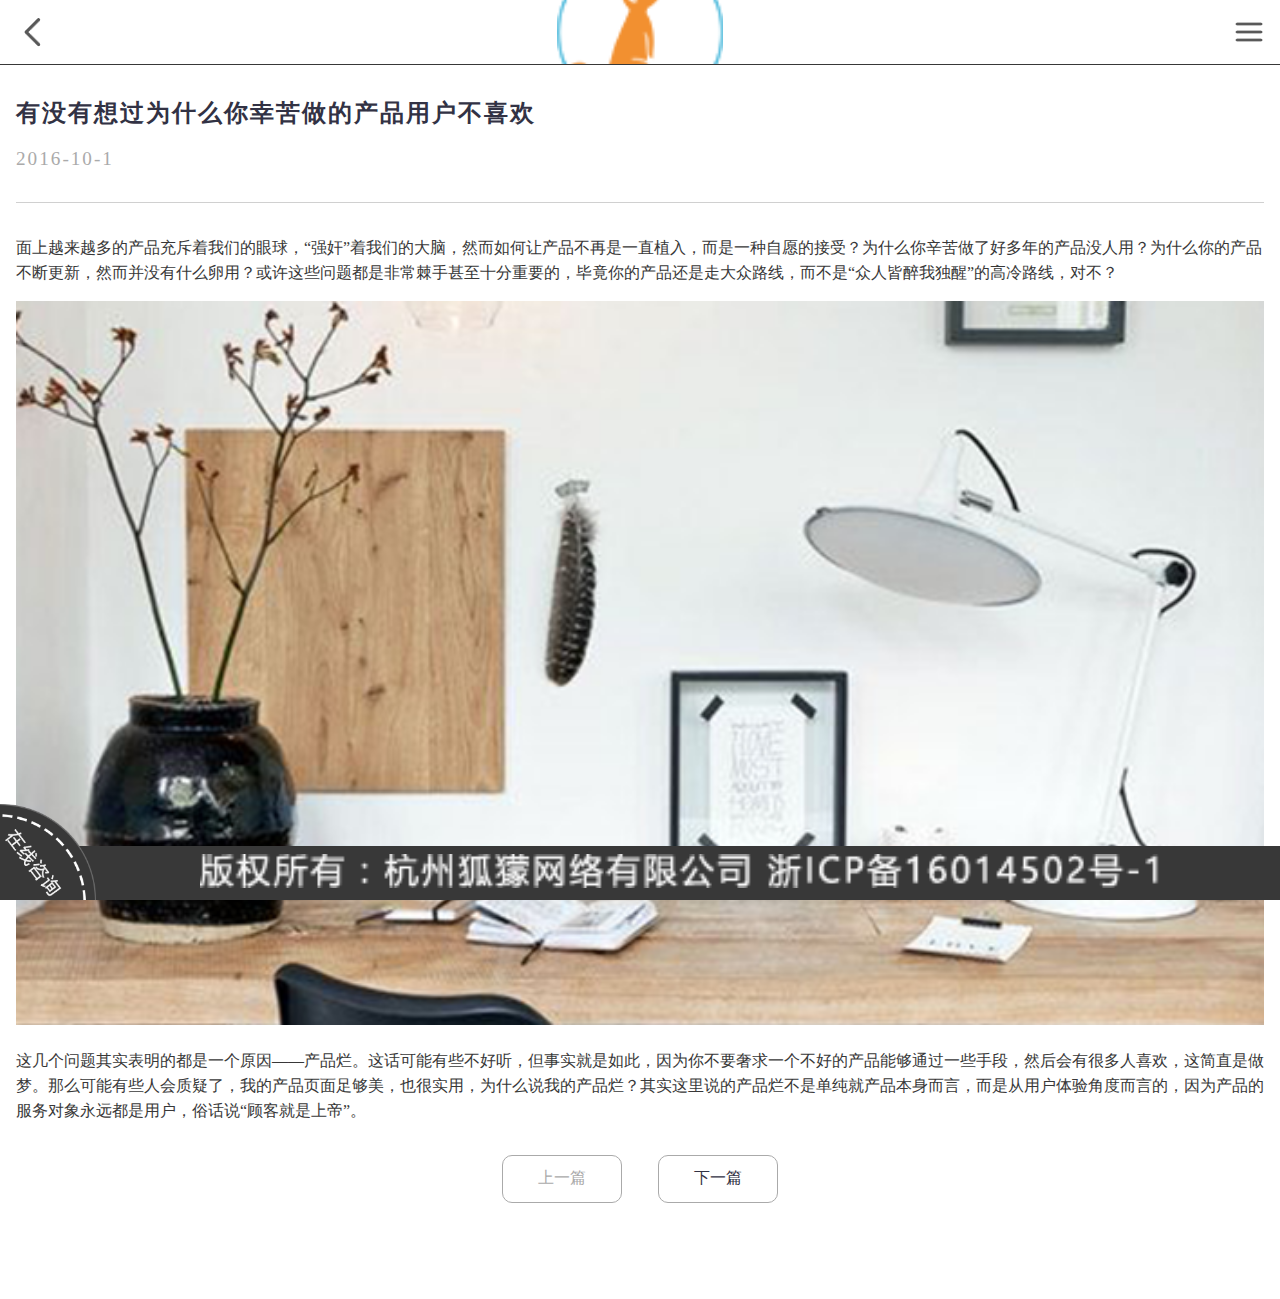
<file: new-list.html>
<!DOCTYPE html>
<html>

	<head>
		<meta charset="UTF-8">
		<meta name="viewport" content="width=device-width,initial-scale=1,minimum-scale=1,maximum-scale=1,user-scalable=no" />
		<meta name="x5-fullscreen" content="true">
		<meta name="full-screen" content="yes">
		<meta name="apple-mobile-web-app-capable" content="yes" />
		<title>狐獴网络</title>
		<!-- link -->
		<link rel="stylesheet" href="css/jquery.mmenu.all.css" />
		<link rel="stylesheet" href="css/style.css" />

	</head>

	<body>
		<div class="content">
			<div class="page-header">
				<span class="back-arrow" onClick="location.href='index.html'"></span>
				<a href="#menu" class="nav-bar"></a>
			</div>
			<div class="section-box news-list-box">
				<div class="hg">
					<h1>有没有想过为什么你幸苦做的产品用户不喜欢</h1>
					<p class="time">2016-10-1</p>
				</div>
				<div class="new-content">
					<p>面上越来越多的产品充斥着我们的眼球，“强奸”着我们的大脑，然而如何让产品不再是一直植入，而是一种自愿的接受？为什么你辛苦做了好多年的产品没人用？为什么你的产品不断更新，然而并没有什么卵用？或许这些问题都是非常棘手甚至十分重要的，毕竟你的产品还是走大众路线，而不是“众人皆醉我独醒”的高冷路线，对不？</p>
					<img src="images/img-news2.png" />
					<p>这几个问题其实表明的都是一个原因——产品烂。这话可能有些不好听，但事实就是如此，因为你不要奢求一个不好的产品能够通过一些手段，然后会有很多人喜欢，这简直是做梦。那么可能有些人会质疑了，我的产品页面足够美，也很实用，为什么说我的产品烂？其实这里说的产品烂不是单纯就产品本身而言，而是从用户体验角度而言的，因为产品的服务对象永远都是用户，俗话说“顾客就是上帝”。</p>
				</div>
				<a href="#" class="btn-prev btn-list gray">上一篇</a>
				<a href="#" class="btn-next btn-list">下一篇</a>
			</div>
		</div>
		<div class="footer">
			<a class="online" href="javascript:void(0)"></a>
			<div class="copy">
				<img src="images/BTN/copy.png" />
			</div>
		</div>
		<nav id="menu">
			<ul>
				<li>
					<a href="index.html" class="icon icon1">返回首页</a>
				</li>
				<li>
					<a href="Service.html" class="icon icon2">服务体系</a>
				</li>
				<li>
					<a href="service-product.html" class="icon icon3">服务产品</a>
				</li>
				<li>
					<a href="case.html" class="icon icon4">往期案例</a>
				</li>
				<li>
					<a href="news.html" class="icon icon5">看点资讯</a>
				</li>
				<li>
					<a href="join-us.html" class="icon icon6">加入我们</a>
				</li>
				<li>
					<a href="about.html" class="icon icon7">关于我们</a>
				</li>
				<li>
					<a href="contact-us.html" class="icon icon8">联系我们</a>
				</li>
				<li>
					<a href="http://m.zbj.com/shop/14526612" class="icon icon9">八戒服务</a>
				</li>
				<li class="table-box tel">
					<span class="tel-icon"></span>
					<span>
						<i>15068741033</i>
						<i>0571-87926873</i>
					</span>
				</li>
				<li class="table-box qq">
					<span class="qq-icon"></span>
					<span>482643217&nbsp;&nbsp;&nbsp;&nbsp;&nbsp;&nbsp;</span>
				</li>
				<li class="table-box code">
					<img src="images/ICON/img-code-sidemenu.png" />
				</li>
				<li class="table-box">
					微信ID：MeerkatFamily
				</li>
			</ul>
		</nav>

		<script type="text/javascript" src="js/jquery-1.11.1.min.js"></script>
		<script type="text/javascript" src="js/jquery.mmenu.min.all.js"></script>
		<script>
			jQuery(document).ready(function($) {
				$("#menu").mmenu({
					"slidingSubmenus": false,
					"extensions": [
						"pagedim-black",
						"theme-dark"
					],
					"offCanvas": {
						"position": "right"
					}
				});
			});
		</script>
	</body>

</html>
</file>
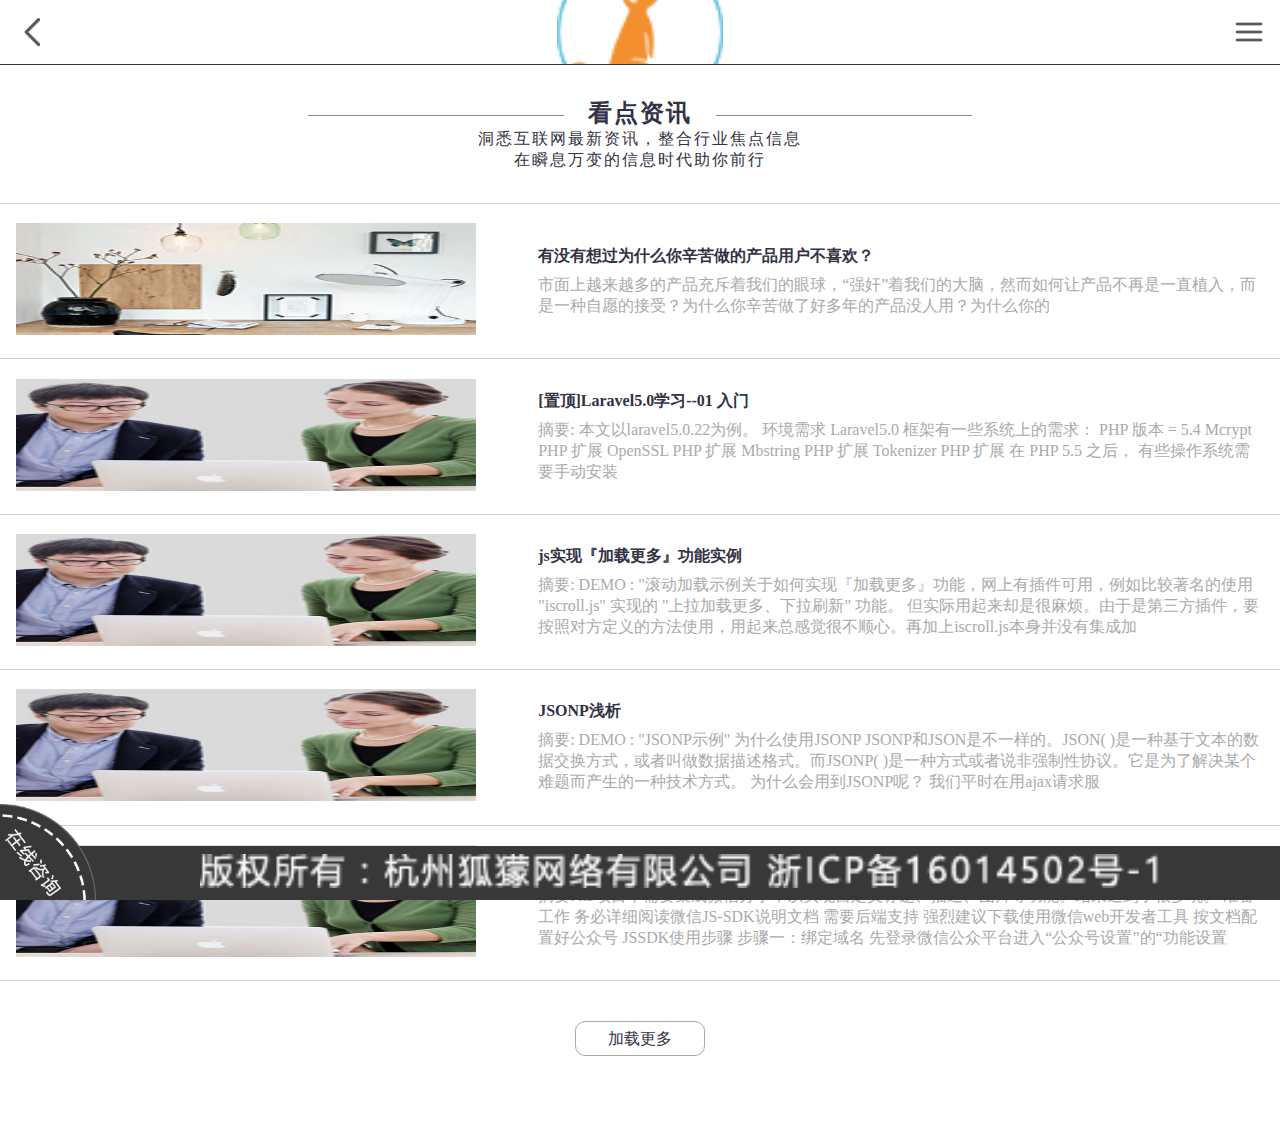
<file: news.html>
<!DOCTYPE html>
<html>

	<head>
		<meta charset="UTF-8">
		<meta name="viewport" content="width=device-width,initial-scale=1,minimum-scale=1,maximum-scale=1,user-scalable=no" />
		<meta name="x5-fullscreen" content="true">
		<meta name="full-screen" content="yes">
		<meta name="apple-mobile-web-app-capable" content="yes" />
		<title>狐獴网络</title>
		<!-- link -->
		<link rel="stylesheet" href="css/jquery.mmenu.all.css" />
		<link rel="stylesheet" href="css/style.css" />

	</head>

	<body>
		<div class="content">
			<div class="page-header">
				<span class="back-arrow" onClick="location.href='index.html'"></span>
				<a href="#menu" class="nav-bar"></a>
			</div>
			<div class="section-box news-box">
				<div class="hg">
					<h1><span></span>看点资讯<span></span></h1>
					<p>洞悉互联网最新资讯，整合行业焦点信息</p>
					<p>在瞬息万变的信息时代助你前行</p>
				</div>
				<ul>
					<li>
						<a href="new-list.html">
							<dl class="display-table">
								<dt class="display-table-cell">
										<img src="images/img-news1.png" />
									</dt>
								<dd class="display-table-cell">
									<h1>有没有想过为什么你辛苦做的产品用户不喜欢？</h1>
									<p>市面上越来越多的产品充斥着我们的眼球，“强奸”着我们的大脑，然而如何让产品不再是一直植入，而是一种自愿的接受？为什么你辛苦做了好多年的产品没人用？为什么你的</p>
								</dd>
							</dl>
						</a>
					</li>
				</ul>
				<a href="javascript:void(0)" class="btn-more">加载更多</a>
				<a href="javascript:void(0)" class="btn-none">没有更多的文章了</a>
			</div>
		</div>
		<div class="footer">
			<a class="online" href="javascript:void(0)"></a>
			<div class="copy">
				<img src="images/BTN/copy.png" />
			</div>
		</div>
		<nav id="menu">
			<ul>
				<li>
					<a href="index.html" class="icon icon1">返回首页</a>
				</li>
				<li>
					<a href="Service.html" class="icon icon2">服务体系</a>
				</li>
				<li>
					<a href="service-product.html" class="icon icon3">服务产品</a>
				</li>
				<li>
					<a href="case.html" class="icon icon4">往期案例</a>
				</li>
				<li>
					<a href="news.html" class="icon icon5">看点资讯</a>
				</li>
				<li>
					<a href="join-us.html" class="icon icon6">加入我们</a>
				</li>
				<li>
					<a href="about.html" class="icon icon7">关于我们</a>
				</li>
				<li>
					<a href="contact-us.html" class="icon icon8">联系我们</a>
				</li>
				<li>
					<a href="http://m.zbj.com/shop/14526612" class="icon icon9">八戒服务</a>
				</li>
				<li class="table-box tel">
					<span class="tel-icon"></span>
					<span>
						<i>15068741033</i>
						<i>0571-87926873</i>
					</span>
				</li>
				<li class="table-box qq">
					<span class="qq-icon"></span>
					<span>482643217&nbsp;&nbsp;&nbsp;&nbsp;&nbsp;&nbsp;</span>
				</li>
				<li class="table-box code">
					<img src="images/ICON/img-code-sidemenu.png" />
				</li>
				<li class="table-box">
					微信ID：MeerkatFamily
				</li>
			</ul>
		</nav>

		<script type="text/javascript" src="js/jquery-1.11.1.min.js"></script>
		<script type="text/javascript" src="js/jquery.mmenu.min.all.js"></script>
		<script>
			jQuery(document).ready(function($) {
				$("#menu").mmenu({
					"slidingSubmenus": false,
					"extensions": [
						"pagedim-black",
						"theme-dark"
					],
					"offCanvas": {
						"position": "right"
					}
				});
			});

			//加载更多
			/*初始化*/
			var counter = 0; /*计数器*/
			var pageStart = 0; /*offset*/
			var pageSize = 4; /*size*/

			/*首次加载*/
			getData(pageStart, pageSize);

			/*监听加载更多*/
			$(document).on('mousedown', '.btn-more', function() {
				counter++;
				pageStart = counter * pageSize;

				getData(pageStart, pageSize);
			});

			function getData(offset, size) {
				$.ajax({
					type: 'GET',
					url: 'json/blog.json' + '?' + offset + '/' + size,
					dataType: 'json',
					success: function(reponse) {

						var data = reponse.list;
						var sum = reponse.list.length;

						var result = '';

						if(sum - offset < size) {
							size = sum - offset;
						}

						for(var i = offset; i < (offset + size); i++) {
							result += '<li>' +
								'<a href="' + data[i].url + '"><dl class="display-table"><dt class="display-table-cell"><img src="' + data[i].img + '" />' +
								'</dt><dd class="display-table-cell"><h1>' +
								data[i].title +
								'</h1><p>' + data[i].desc + '</p></dd></dl></a>' +
								'</li>';
						}

						$('.news-box ul').append(result);

						if((offset + size) >= sum) {
							$(".btn-more").hide();
							$('.btn-none').show();
						} else {
							$(".btn-more").show();
							$('.btn-none').hide();
						}
					},
					error: function(xhr, type) {
						alert('加载错误！');
					}
				});
			}
		</script>
	</body>

</html>
</file>
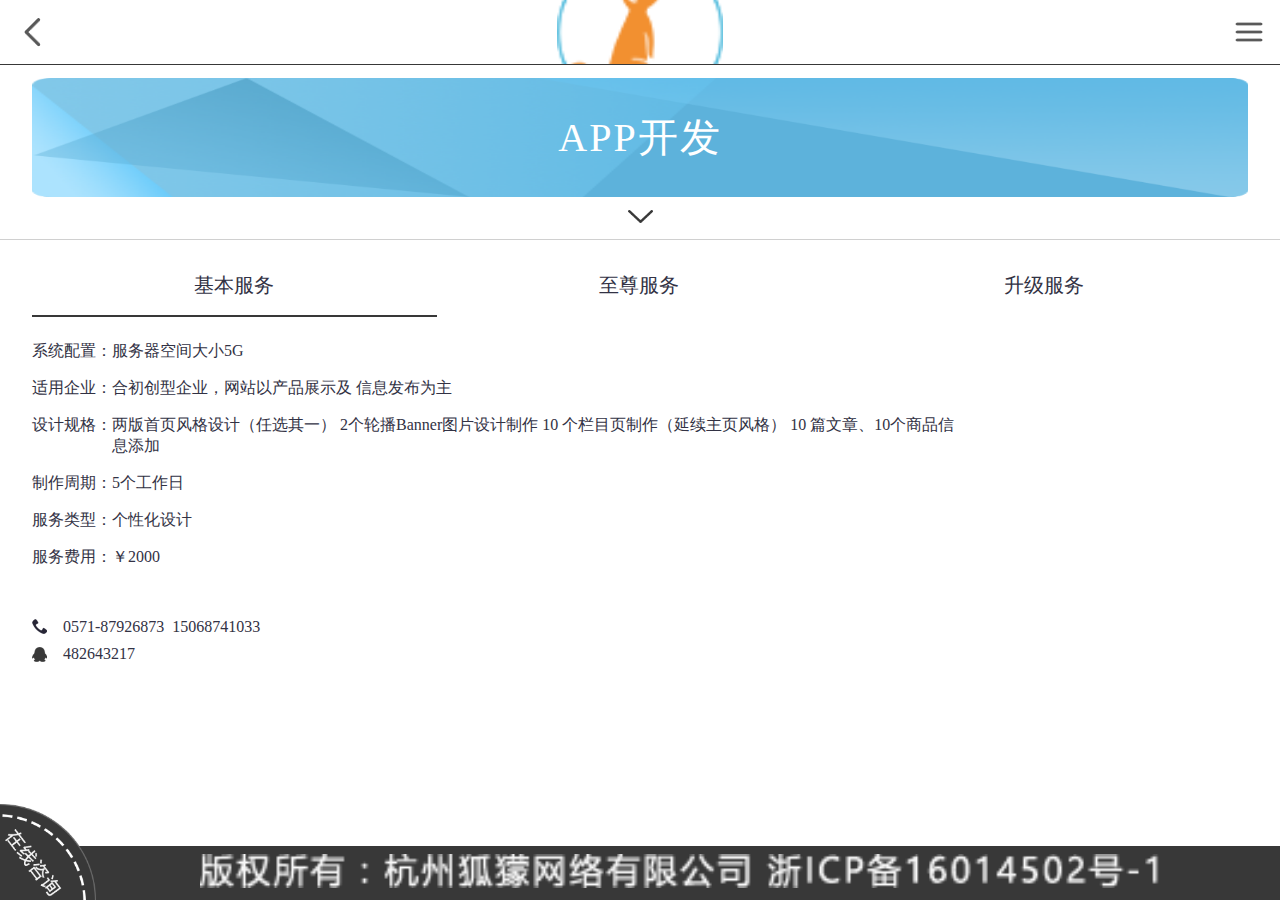
<file: service-product-list.html>
<!DOCTYPE html>
<html>

	<head>
		<meta charset="UTF-8">
		<meta name="viewport" content="width=device-width,initial-scale=1,minimum-scale=1,maximum-scale=1,user-scalable=no" />
		<meta name="x5-fullscreen" content="true">
		<meta name="full-screen" content="yes">
		<meta name="apple-mobile-web-app-capable" content="yes" />
		<title>狐獴网络</title>
		<!-- link -->
		<link rel="stylesheet" href="css/jquery.mmenu.all.css" />
		<link rel="stylesheet" href="css/style.css" />
	</head>

	<body>
		<div class="content">
			<div class="page-header">
				<span class="back-arrow" onClick="location.href='index.html'"></span>
				<a href="#menu" class="nav-bar"></a>
			</div>
			<div class="section-box service-product-list">
				<div class="hg">
					<a href="#" class="hg-li hg-li1">APP开发</a>
					<i onclick="history.go(-1)"></i>
				</div>
				<div class="tabbox">
					<ul class="clearfix">
						<li class="current">
							<a href="javascript:void(0)">基本服务</a>
						</li>
						<li>
							<a href="javascript:void(0)">至尊服务</a>
						</li>
						<li>
							<a href="javascript:void(0)">升级服务</a>
						</li>
					</ul>
					<div class="tab-list">
						<div class="tab-list-box1" style="display: block;">
							<p>系统配置：服务器空间大小5G</p>
							<p>适用企业：<span>合初创型企业，网站以产品展示及 信息发布为主</span></p>
							<p>设计规格：<span>两版首页风格设计（任选其一） 2个轮播Banner图片设计制作 10 个栏目页制作（延续主页风格） 10 篇文章、10个商品信息添加</span></p>
							<p>制作周期：5个工作日</p>
							<p>服务类型：个性化设计</p>
							<p>服务费用：￥2000</p>
							<div class="tel-box"><i></i><span>0571-87926873</span>&nbsp;&nbsp;<span>15068741033</span></div>
							<div class="qq-box"><i></i><span>482643217</span></div>
						</div>
						<div class="tab-list-box1"></div>
						<div class="tab-list-box1"></div>
					</div>
				</div>
			</div>
		</div>
		<div class="footer">
			<a class="online" href="javascript:void(0)"></a>
			<div class="copy">
				<img src="images/BTN/copy.png" />
			</div>
		</div>
		<nav id="menu">
			<ul>
				<li>
					<a href="index.html" class="icon icon1">返回首页</a>
				</li>
				<li>
					<a href="Service.html" class="icon icon2">服务体系</a>
				</li>
				<li>
					<a href="service-product.html" class="icon icon3">服务产品</a>
				</li>
				<li>
					<a href="case.html" class="icon icon4">往期案例</a>
				</li>
				<li>
					<a href="news.html" class="icon icon5">看点资讯</a>
				</li>
				<li>
					<a href="join-us.html" class="icon icon6">加入我们</a>
				</li>
				<li>
					<a href="about.html" class="icon icon7">关于我们</a>
				</li>
				<li>
					<a href="contact-us.html" class="icon icon8">联系我们</a>
				</li>
				<li>
					<a href="http://m.zbj.com/shop/14526612" class="icon icon9">八戒服务</a>
				</li>
				<li class="table-box tel">
					<span class="tel-icon"></span>
					<span>
						<i>15068741033</i>
						<i>0571-87926873</i>
					</span>
				</li>
				<li class="table-box qq">
					<span class="qq-icon"></span>
					<span>482643217&nbsp;&nbsp;&nbsp;&nbsp;&nbsp;&nbsp;</span>
				</li>
				<li class="table-box code">
					<img src="images/ICON/img-code-sidemenu.png" />
				</li>
				<li class="table-box">
					微信ID：MeerkatFamily
				</li>
			</ul>
		</nav>

		<script type="text/javascript" src="js/jquery-1.11.1.min.js"></script>
		<script type="text/javascript" src="js/jquery.mmenu.min.all.js"></script>
		<script>
			jQuery(document).ready(function($) {
				$("#menu").mmenu({
					"slidingSubmenus": false,
					"extensions": [
						"pagedim-black",
						"theme-dark"
					],
					"offCanvas": {
						"position": "right"
					}
				});
			});
			$('.tabbox ul li').on('touchstart', function() {
				$(this).addClass('current').siblings('.tabbox ul li').removeClass('current');
				$('.tab-list > div').hide().eq($('.tabbox ul li').index(this)).show();
			})
		</script>
	</body>

</html>
</file>
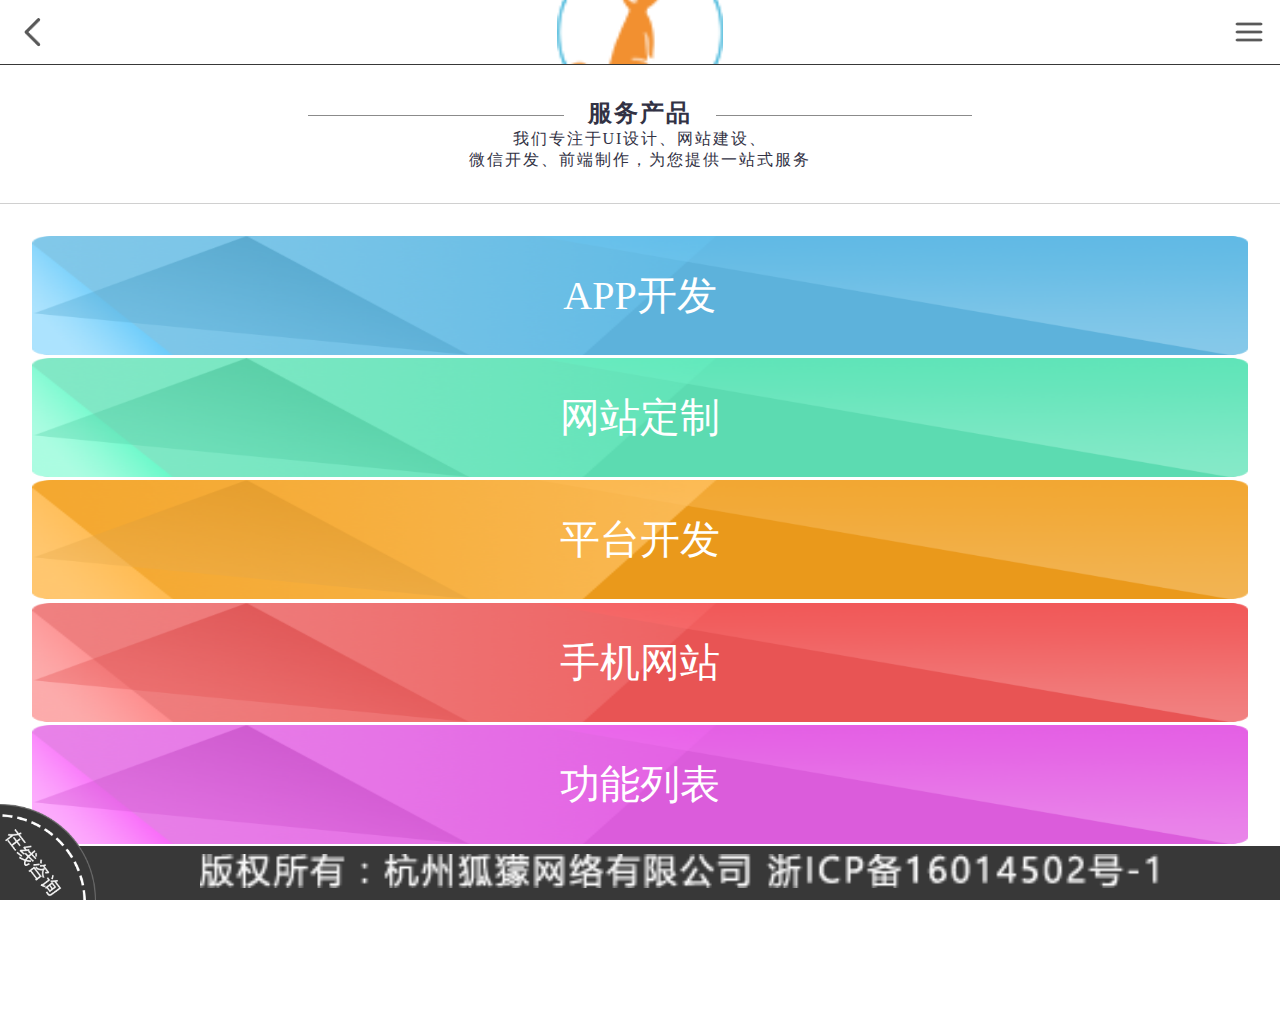
<file: service-product.html>
<!DOCTYPE html>
<html>

	<head>
		<meta charset="UTF-8">
		<meta name="viewport" content="width=device-width,initial-scale=1,minimum-scale=1,maximum-scale=1,user-scalable=no" />
		<meta name="x5-fullscreen" content="true">
		<meta name="full-screen" content="yes">
		<meta name="apple-mobile-web-app-capable" content="yes" />
		<title>狐獴网络</title>
		<!-- link -->
		<link rel="stylesheet" href="css/jquery.mmenu.all.css" />
		<link rel="stylesheet" href="css/style.css" />
	</head>

	<body>
		<div class="content">
			<div class="page-header">
				<span class="back-arrow" onClick="location.href='index.html'"></span>
				<a href="#menu" class="nav-bar"></a>
			</div>
			<div class="section-box service-product-box">
				<div class="hg">
					<h1><span></span>服务产品<span></span></h1>
					<p>我们专注于UI设计、网站建设、</p>
					<p>微信开发、前端制作，为您提供一站式服务</p>
				</div>
				<ul>
					<li class="li1">
						<a href="service-product-list.html">APP开发</a>
					</li>
					<li class="li2">
						<a href="#">网站定制</a>
					</li>
					<li class="li3">
						<a href="#">平台开发</a>
					</li>
					<li class="li4">
						<a href="#">手机网站</a>
					</li>
					<li class="li5">
						<a href="#">功能列表</a>
					</li>
				</ul>
			</div>
		</div>
		<div class="footer">
			<a class="online" href="javascript:void(0)"></a>
			<div class="copy">
				<img src="images/BTN/copy.png" />
			</div>
		</div>
		<nav id="menu">
			<ul>
				<li>
					<a href="index.html" class="icon icon1">返回首页</a>
				</li>
				<li>
					<a href="Service.html" class="icon icon2">服务体系</a>
				</li>
				<li>
					<a href="service-product.html" class="icon icon3">服务产品</a>
				</li>
				<li>
					<a href="case.html" class="icon icon4">往期案例</a>
				</li>
				<li>
					<a href="news.html" class="icon icon5">看点资讯</a>
				</li>
				<li>
					<a href="join-us.html" class="icon icon6">加入我们</a>
				</li>
				<li>
					<a href="about.html" class="icon icon7">关于我们</a>
				</li>
				<li>
					<a href="contact-us.html" class="icon icon8">联系我们</a>
				</li>
				<li>
					<a href="http://m.zbj.com/shop/14526612" class="icon icon9">八戒服务</a>
				</li>
				<li class="table-box tel">
					<span class="tel-icon"></span>
					<span>
						<i>15068741033</i>
						<i>0571-87926873</i>
					</span>
				</li>
				<li class="table-box qq">
					<span class="qq-icon"></span>
					<span>482643217&nbsp;&nbsp;&nbsp;&nbsp;&nbsp;&nbsp;</span>
				</li>
				<li class="table-box code">
					<img src="images/ICON/img-code-sidemenu.png" />
				</li>
				<li class="table-box">
					微信ID：MeerkatFamily
				</li>
			</ul>
		</nav>

		<script type="text/javascript" src="js/jquery-1.11.1.min.js"></script>
		<script type="text/javascript" src="js/jquery.mmenu.min.all.js"></script>
		<script>
			jQuery(document).ready(function($) {
				$("#menu").mmenu({
					"slidingSubmenus": false,
					"extensions": [
						"pagedim-black",
						"theme-dark"
					],
					"offCanvas": {
						"position": "right"
					}
				});
			});
		</script>
	</body>

</html>
</file>
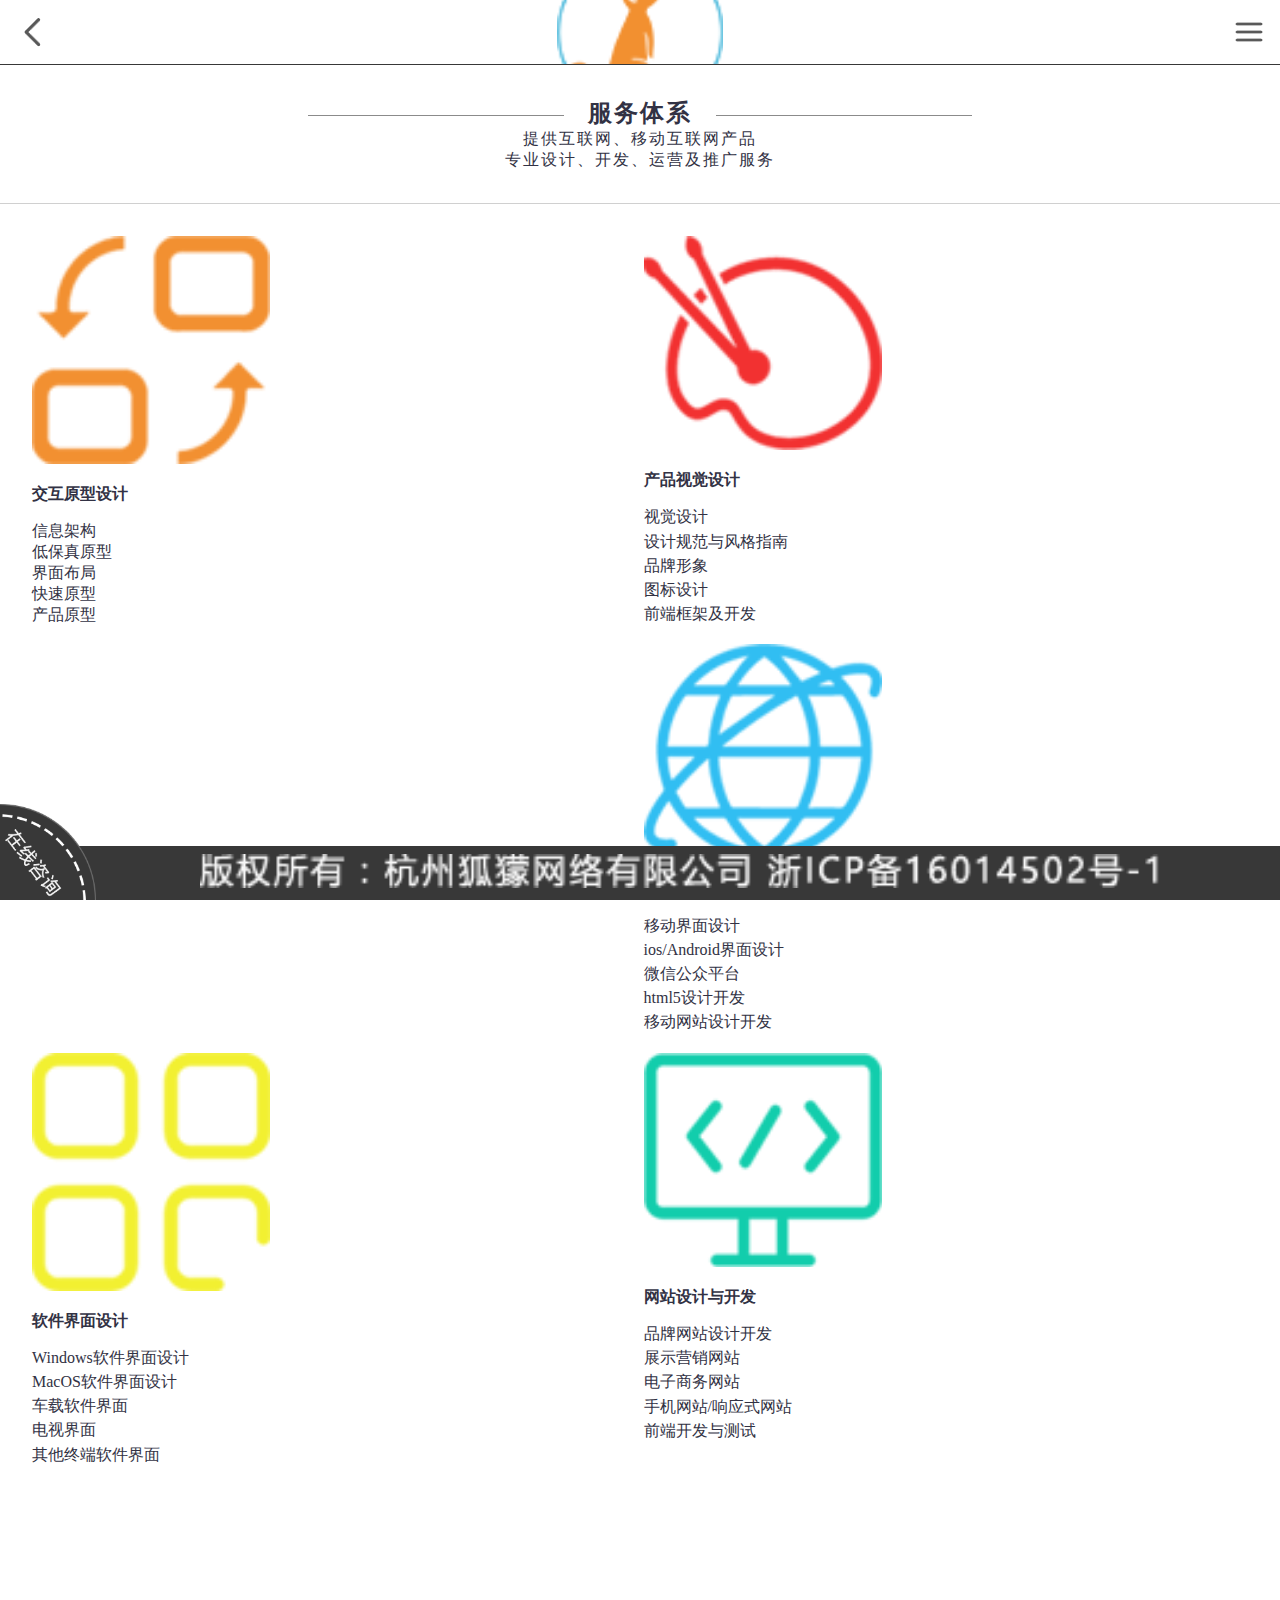
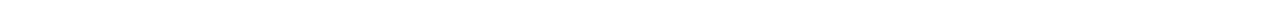
<file: Service.html>
<!DOCTYPE html>
<html>

	<head>
		<meta charset="UTF-8">
		<meta name="viewport" content="width=device-width,initial-scale=1,minimum-scale=1,maximum-scale=1,user-scalable=no" />
		<meta name="x5-fullscreen" content="true">
		<meta name="full-screen" content="yes">
		<meta name="apple-mobile-web-app-capable" content="yes" />
		<title>狐獴网络</title>
		<!-- link -->
		<link rel="stylesheet" href="css/jquery.mmenu.all.css" />
		<link rel="stylesheet" href="css/style.css" />
	</head>

	<body>
		<div class="content">
			<div class="page-header">
				<span class="back-arrow" onClick="location.href='index.html'"></span>
				<a href="#menu" class="nav-bar"></a>
			</div>
			<div class="section-box service-box">
				<div class="hg">
					<h1><span></span>服务体系<span></span></h1>
					<p>提供互联网、移动互联网产品</p>
					<p>专业设计、开发、运营及推广服务</p>
				</div>
				<ul class="clearfix">
					<li>
						<div>
							<img src="images/ICON/icon-jiaohu.png" />
							<dl>
								<dt>交互原型设计</dt>
								<dd>
									<p>信息架构</p>
									<p>低保真原型</p>
									<p>界面布局</p>
									<p>快速原型</p>
									<p>产品原型</p>

								</dd>
							</dl>
						</div>
					</li>
					<li>
						<div>
							<img src="images/ICON/icon-shijue.png" />
							<dl>
								<dt>产品视觉设计</dt>
								<dd>视觉设计</dd>
								<dd>设计规范与风格指南</dd>
								<dd>品牌形象</dd>
								<dd>图标设计</dd>
								<dd>前端框架及开发</dd>
							</dl>
						</div>
					</li>
					<li>
						<div>
							<img src="images/ICON/icon-yidong.png" />
							<dl>
								<dt>移动产品设计</dt>
								<dd>移动界面设计</dd>
								<dd>ios/Android界面设计</dd>
								<dd>微信公众平台</dd>
								<dd>html5设计开发</dd>
								<dd>移动网站设计开发</dd>
							</dl>
						</div>
					</li>
					<li>
						<div>
							<img src="images/ICON/icon-ruanjian.png" />
							<dl>
								<dt>软件界面设计</dt>
								<dd>Windows软件界面设计</dd>
								<dd>MacOS软件界面设计</dd>
								<dd>车载软件界面</dd>
								<dd>电视界面</dd>
								<dd>其他终端软件界面</dd>
							</dl>
						</div>
					</li>
					<li>
						<div>
							<img src="images/ICON/icon-kaifa.png" />
							<dl>
								<dt>网站设计与开发</dt>
								<dd>品牌网站设计开发</dd>
								<dd>展示营销网站</dd>
								<dd>电子商务网站</dd>
								<dd>手机网站/响应式网站</dd>
								<dd>前端开发与测试</dd>
							</dl>
						</div>
					</li>
					<div class="clear"></div>
				</ul>
			</div>
		</div>
		<div class="footer">
			<a class="online" href="javascript:void(0)"></a>
			<div class="copy">
				<img src="images/BTN/copy.png" />
			</div>
		</div>
		<nav id="menu">
			<ul>
				<li>
					<a href="index.html" class="icon icon1">返回首页</a>
				</li>
				<li>
					<a href="Service.html" class="icon icon2">服务体系</a>
				</li>
				<li>
					<a href="service-product.html" class="icon icon3">服务产品</a>
				</li>
				<li>
					<a href="case.html" class="icon icon4">往期案例</a>
				</li>
				<li>
					<a href="news.html" class="icon icon5">看点资讯</a>
				</li>
				<li>
					<a href="join-us.html" class="icon icon6">加入我们</a>
				</li>
				<li>
					<a href="about.html" class="icon icon7">关于我们</a>
				</li>
				<li>
					<a href="contact-us.html" class="icon icon8">联系我们</a>
				</li>
				<li>
					<a href="http://m.zbj.com/shop/14526612" class="icon icon9">八戒服务</a>
				</li>
				<li class="table-box tel">
					<span class="tel-icon"></span>
					<span>
						<i>15068741033</i>
						<i>0571-87926873</i>
					</span>
				</li>
				<li class="table-box qq">
					<span class="qq-icon"></span>
					<span>482643217&nbsp;&nbsp;&nbsp;&nbsp;&nbsp;&nbsp;</span>
				</li>
				<li class="table-box code">
					<img src="images/ICON/img-code-sidemenu.png" />
				</li>
				<li class="table-box">
					微信ID：MeerkatFamily
				</li>
			</ul>
		</nav>

		<script type="text/javascript" src="js/jquery-1.11.1.min.js"></script>
		<script type="text/javascript" src="js/jquery.mmenu.min.all.js"></script>
		<script>
			jQuery(document).ready(function($) {
				$("#menu").mmenu({
					"slidingSubmenus": false,
					"extensions": [
						"pagedim-black",
						"theme-dark"
					],
					"offCanvas": {
						"position": "right"
					}
				});
			});
		</script>
	</body>

</html>
</file>
<file: css/style.css>
* {
	padding: 0;
	margin: 0;
	-webkit-tap-highlight-color: rgba(0, 0, 0, 0);
	outline: none;
}

*:not(input, textarea) {
	-webkit-touch-callout: inherit;
	-webkit-user-select: auto;
}

article,
aside,
canvas,
details,
figcaption,
figure,
footer,
header,
hgroup,
menu,
nav,
section,
summary {
	display: block;
}

html {
	font-size: 10px;
}

html,
body {
	position: relative;
	height: 100%;
}

body {
	font-size: 1.6em;
	font-family: "微软雅黑", serif;
	-webkit-touch-callout: inherit;
	-webkit-user-select: auto;
	background: #fff;
	color: #323244;
}

a {
	color: #323244;
	text-decoration: none;
}

a:hover {
	text-decoration: none;
}

button,
input,
select,
textarea {
	font-size: 100%;
	margin: 0;
	padding: 0;
	outline: none;
}

dt,
dd {
	display: inline-block;
}

textarea {
	resize: none;
	-webkit-appearance: none;
}

ul,
ol,
li {
	list-style: none;
}

*,
*:before,
*:after {
	box-sizing: border-box;
}

.clearfix:before,
.clearfix:after {
	content: '';
	display: table;
}

.clearfix:after {
	clear: both;
}

.clearfix {
	zoom: 1;
}

.clear {
	clear: both;
}


/*公用代码*/

.display-table {
	display: table;
	width: 100%;
}

.display-table-cell {
	display: table-cell;
	vertical-align: middle;
}

.fleft {
	float: left;
}

.fright {
	float: right;
}


/*菜单栏*/

#menu {
	background: #383838;
	text-align: center;
}

#menu ul li a {
	display: block;
	color: #FFFFFF;
	padding: 1em 0;
	margin: 0 3em;
}

#menu ul li a.icon1 {
	background: url(../images/ICON/btn-home-sidemenu.png) no-repeat left center;
	background-size: 10%;
	border-bottom: 1px solid #aaaaaa;
}

#menu ul li a.icon2 {
	background: url(../images/ICON/btn-service-sidemenu.png) no-repeat left center;
	background-size: 10%;
}

#menu ul li a.icon3 {
	background: url(../images/ICON/btn-product-sidemenu.png) no-repeat left center;
	background-size: 10%;
}

#menu ul li a.icon4 {
	background: url(../images/ICON/btn-case-sidemenu.png) no-repeat left center;
	background-size: 10%;
}

#menu ul li a.icon5 {
	background: url(../images/ICON/btn-news-sidemenu.png) no-repeat left center;
	background-size: 10%;
	border-bottom: 1px solid #aaaaaa;
}

#menu ul li a.icon6 {
	background: url(../images/ICON/btn-join-sidemenu.png) no-repeat left center;
	background-size: 10%;
}

#menu ul li a.icon7 {
	background: url(../images/ICON/btn-about-sidemenu.png) no-repeat left center;
	background-size: 10%;
}

#menu ul li a.icon8 {
	background: url(../images/ICON/btn-contact-sidemenu.png) no-repeat left center;
	background-size: 10%;
	border-bottom: 1px solid #aaaaaa;
}

#menu ul li a.icon9 {
	background: url(../images/ICON/btn-shop-sidemenu.png) no-repeat left center;
	background-size: 10%;
}

#menu ul li a:last-of-type img {
	width: 20%;
}

#menu .table-box {
	color: #FFFFFF;
	text-align: left;
	margin: 1em 0 1em 3.7em;
	font-size: 0.8em;
}

#menu .table-box span {
	vertical-align: middle;
	display: inline-block;
}

#menu .table-box span i {
	display: block;
	font-style: normal;
}

#menu .table-box span.tel-icon {
	background: url(../images/ICON/icon-tel-sidemenu.png) no-repeat top left;
	height: 1em;
	width: 1em;
	background-size: 100% 100%;
	margin-right: 2em;
	margin-top: 0.5em;
	vertical-align: top;
}

#menu .table-box span.qq-icon {
	background: url(../images/ICON/icon-qq-sidemenu.png) no-repeat top left;
	height: 1em;
	width: 1em;
	background-size: 100% 100%;
	margin-right: 2em;
}

#menu .code img {
	width: 75%;
}


/*首页 index*/

.swiper-container {
	width: 100%;
	height: 100%;
}

.swiper-slide {
	text-align: center;
	background: #fff;
}

.swiper-container .nav-bar,
.page-header .nav-bar {
	width: 30px;
	height: 30px;
	background: url(../images/BTN/menu.png) no-repeat top center;
	position: fixed;
	display: block;
	right: 1em;
	top: 1em;
	z-index: 999;
}
.page-header .nav-bar{
	position: absolute;
}
.swiper-container .online,
.footer .online {
	background: url(../images/BTN/btn-zixun.png) no-repeat top left;
	height: 6em;
	width: 6em;
	background-size: 100% 100%;
	position: absolute;
	bottom: 0;
	left: 0;
	display: block;
	z-index: 9;
}

.page1 {
	background: url(../images/bg-index.png) no-repeat top center;
	background-size: 100% 100%;
}

.swiper-container .page1 .logo-box {
	padding-top: 20%;
}

.swiper-container .page1 .logo-box img {
	width: 80%;
}

.swiper-container .page1 .btn-circle {
	height: 3em;
	width: 3em;
	border-radius: 100%;
	-webkit-border-radius: 100%;
	position: absolute;
	bottom: 2em;
	left: 50%;
	margin-left: -1.5em;
}

.swiper-container .page1 .btn-arrow {
	background: url(../images/BTN/arrow.png) no-repeat center center;
	background-size: 50%;
	height: 3em;
	width: 3em;
	position: absolute;
	z-index: 11;
}

.swiper-container .page1 .btn-radius {
	height: 3em;
	width: 3em;
	border-radius: 100%;
	-webkit-border-radius: 100%;
	background: #6a6a6b;
	position: absolute;
	z-index: 10;
	-webkit-animation: pulseAnimate 1s ease infinite;
	-moz-animation: pulseAnimate 1s ease infinite;
	-o-animation: pulseAnimate 1s ease infinite;
	-ms-animation: pulseAnimate 1s ease infinite;
	animation: pulseAnimate 1s ease infinite;
}

@-webkit-keyframes pulseAnimate {
	0%,
	100% {
		-webkit-transform: scale(1);
	}
	50% {
		-webkit-transform: scale(1.1);
	}
}

@-moz-keyframes pluseAnimate {
	0%,
	100% {
		-moz-transform: scale(1);
	}
	50% {
		-moz-transform: scale(1.1);
	}
}

@-o-keyframes pluseAnimate {
	0%,
	100% {
		-o-transform: scale(1);
	}
	50% {
		-o-transform: scale(1.1);
	}
}

@-ms-keyframes pluseAnimate {
	0%,
	100% {
		-ms-transform: scale(1);
	}
	50% {
		-ms-transform: scale(1.1);
	}
}

@keyframes pluseAnimate {
	0%,
	100% {
		transform: scale(1);
	}
	50% {
		transform: scale(1.1);
	}
}

.page2 {
	background: #FFFFFF;
}

.page-header {
	border-bottom: 1px solid #383838;
	position: relative;
	padding: 2em 0;
	text-align: center;
	background: #FFFFFF url(../images/ICON/logo-nav.png) no-repeat center center;
	background-size: 13%;
	z-index: 999;
}

.page-header .back-arrow {
	padding: 2em;
	display: block;
	position: absolute;
	top: 0;
	left: 0;
	display: block;
	background: #FFFFFF url(../images/BTN/btn-back.png) no-repeat center center;
	background-size: 50%;
}

.swiper-container .page2 .page-menu {
	padding: 2em 10% 6em 10%;
	width: 100%;
}

.swiper-container .page2 .page-menu li {
	float: left;
	width: 48%;
}

.swiper-container .page2 .page-menu li.first-clild {
	margin-right: 4%;
}

.swiper-container .page2 .page-menu li a {
	padding: 0.5em;
	width: 100%;
	display: inline-block;
	border: 1px dashed #aaaaaa;
	text-align: center;
	margin-bottom: 8%;
}

.swiper-container .page2 .page-menu li.on {
	border: 2px solid #383838;
}

.swiper-container .page2 .page-menu li div {
	width: 40%;
	display: inline-block;
	height: 2.9em;
	text-align: center;
	margin-bottom: 0.5em;
}

.swiper-container .page2 .page-menu li div img {
	height: 100%;
	width: 100%;
}

.swiper-container .page2 .copy,
.footer .copy {
	text-align: center;
	color: #FFFFFF;
	position: absolute;
	bottom: 0;
	left: 0;
	background: #383838;
	background-size: 100% 100%;
	z-index: 8;
	width: 100%;
	padding: 0.5em 0 0.5em 5em;
}

.swiper-container .page2 .copy img,
.footer .copy img {
	width: 80%;
	display: inline-block;
}


/*子页面公用*/

.content {
	height: 100%;
}

.section-box {
	text-align: center;
	padding-bottom: 6em;
}

.section-box .hg {
	padding: 2em 0;
	border-bottom: 1px solid #d0d0d0;
	letter-spacing: 2px;
}
.section-box .hg h1{
	font-size: 1.5em;
}
.section-box .hg h1 span {
	height: 1px;
	vertical-align: middle;
	display: inline-block;
	width: 20%;
	margin-right: 1em;
	background: #8B8B8B;
}

.section-box .hg h1 span:last-child {
	margin-right: 0;
	margin-left: 1em;
}

.footer{
	position: fixed;
	z-index: 999;
	width: 100%;
	bottom: 0;
}
/*关于我们*/

.about-box {
	height: 100%;
	width: 100%;
	padding-bottom: 0;
	background: #FFFFFF url(../images/bg-zbout.png) no-repeat top left;
	background-size: 100% 100%;
}

.about-box .hg,
.contact-box .hg {
	border-bottom: 0;
}

.about-box .v-height-box {
	position: absolute;
	top: 50%;
	width: 100%;
	left: 50%;
	margin-left: -50%;
}

.about-box p {
	font-size: 16px;
	width: 60%;
	margin: 0 auto;
	text-align: left;
	line-height: 20px;
}

.about-box p:nth-child(3) {
	margin: .8em auto
}


/*往期案例*/

.section-box.case-box ul,
.service-box ul {
	margin: 2em 1em 0 1em;
	text-align: left;
}

.section-box.case-box ul {
	margin-bottom: 3em;
}

.section-box.case-box ul li {
	display: inline-block;
	width: 32.333333%;
	margin-bottom: 1%;
	margin-right: 1%;
	position: relative;
}

.section-box.case-box ul li a {
	width: 100%;
	display: inline-block;
}

.section-box.case-box ul li img {
	width: 100%;
}

.section-box.case-box ul li span {
	position: absolute;
	padding: 0.5em;
	bottom: 3px;
	width: 100%;
	left: 0;
	text-align: center;
	background: rgba(0, 0, 0, 0.4);
	color: #FFFFFF;
	overflow: hidden;
	text-overflow: ellipsis;
	word-break: break-all;
	white-space: nowrap;
}

.section-box .btn-more {
	padding: 0.5em 2em;
	border-radius: 10px;
	border: 1px solid #aaaaaa;
	display: none;
}

.section-box .btn-none {
	color: #D0D0D0;
	text-align: center;
	display: none;
}


/*联系我们*/

.contact-box {
	padding-top: 12%;
	background: url(../images/bg-contact.png) no-repeat top left;
	background-size: 100% 100%;
	margin-bottom: 0;
}

.contact-box .hg p,
.news-list-box .time {
	margin-top: 1em;
	font-size: 1em;
	font-family: "微软雅黑", serif;
}

.contact-box .way-box {
	width: 80%;
	margin: 1em auto;
	text-align: left;
}

.contact-box .way-box span:first-child {
	width: 5%;
}

.contact-box .way-box span img {
	width: 100%;
}

.contact-box .way-box span:last-child {
	width: 82%;
	padding-left: 10%;
}

.contact-box .way-box span i {
	font-style: normal;
	display: inline-block;
}


/*加入我们*/

.join-box ul li {
	display: inline-block;
	width: 49%;
	margin-top: 1.5em;
	text-align: center;
}

.join-box ul li img {
	width: 30%;
	margin-bottom: .5em;
}

.join-box> p:first-of-type {
	margin-top: 2em;
	margin-bottom: .5em;
}

.poup {
	position: fixed;
	top: 0;
	left: 0;
	bottom: 0;
	right: 0;
	margin: auto;
	height: 100%;
	width: 100%;
	background: rgba(0, 0, 0, .6);
	display: none;
	z-index: 1002;
}

.poup-box {
	background: #FFFFFF;
	height: 400px;
	position: absolute;
	width: 90%;
	top: 50%;
	left: 50%;
	margin-top: -200px;
	margin-left: -45%;
	text-align: left;
}

.htitle {
	height: 55px;
	line-height: 55px;
	padding: 0 2em;
}

.htitle h1 {
	float: left;
	font-size: 1.375em;
}

.htitle .close {
	display: inline-block;
	height: 1.5em;
	width: 1.5em;
	float: right;
	top: 1em;
	position: absolute;
	right: 20px;
	background: url(../images/BTN/btn-close.png) no-repeat top left;
	background-size: 80% 80%;
}

.htitle .close img {
	width: 100%;
	height: 100%;
}

.poup-box-list {
	overflow: auto;
	height: 345px;
	padding: 0 2em 2em 2em;
}

.poup-box dl {
	margin: 1em 0;
	line-height: 23px;
}
.poup-box dl dt{
	display: block;
	font-weight: bold;
}

/*看点资讯*/

.news-box ul {
	margin-bottom: 3em;
}

.news-box ul li {
	padding: 1.2em 1em;
}

.news-box ul li+li {
	border-top: 1px solid #d0d0d0;
}

.news-box ul li:last-child {
	border-bottom: 1px solid #d0d0d0;
}

.news-box ul li dl {
	width: 100%;
	word-wrap: break-word;
	word-break: break-all;
}

.news-box ul li dt {
	width: 35%;
	height: 7em;
}

.news-box ul li dt img {
	width: 100%;
	height: 100%;
}

.news-box ul li dd {
	width: 60%;
	text-align: left;
	padding-left: 5%;
}

.news-box ul li h1 {
	font-size: 16px;
	margin-bottom: .5em;
	overflow: hidden;
	display: -webkit-box;
	-webkit-line-clamp: 2;
	-webkit-box-orient: vertical;
	word-break: break-all;
}

.news-box ul li dd p {
	overflow: hidden;
	display: -webkit-box;
	-webkit-line-clamp: 3;
	-webkit-box-orient: vertical;
	word-break: break-all;
	color: #AAAAAA;
}


/*看点资讯二级文章*/

.news-list-box .hg {
	text-align: left;
	margin: 0 1em;
}

.section-box.news-list-box .hg p:first-of-type {
	color: #AAAAAA;
	font-size: 1.2em;
}

.news-list-box .new-content {
	padding: 2em 1em 0 1em;
	line-height: 25px;
	font-size: 16px;
	text-align: left;
	word-wrap: break-word;
	word-break: break-all;
	color: #383838;
}

.news-list-box .new-content img {
	width: 100%;
	margin: 1em 0;
}

.news-list-box .btn-list {
	margin-top: 2em;
	padding: 0.8em 2.2em;
	border-radius: 10px;
	display: inline-block;
	border: 1px solid #aaaaaa;
}

.news-list-box .btn-prev {
	margin-right: 2em;
}

.news-list-box .btn-list.gray {
	color: #AAAAAA;
}


/*服务体系*/

.service-box ul li {
	width: 49%;
	margin-bottom: 1em;
	text-align: center;
	float: left;
}

.service-box ul li:last-of-type {
	margin-bottom: 5em;
}

.service-box ul li> div> img {
	width: 40%;
	-webkit-animation: crazyswing 1s ease infinite;
	-moz-animation: crazyswing 1s ease infinite;
	-o-animation: crazyswing 1s ease infinite;
	-ms-animation: crazyswing 1s ease infinite;
	animation: crazyswing 1s ease infinite;
}

@-webkit-keyframes crazyswing {
	0%,
	100% {
		-webkit-transform: translate(0, 0) rotate(0);
	}
	15% {
		-webkit-transform: translate(-15%, 0) rotate(-5deg);
	}
	30% {
		-webkit-transform: translate(10%, 0) rotate(3deg);
	}
	45% {
		-webkit-transform: translate(-10%, 0) rotate(-3deg);
	}
	60% {
		-webkit-transform: translate(5%, 0) rotate(2deg);
	}
	75% {
		-webkit-transform: translate(-5%, 0) rotate(-1deg);
	}
}

@-moz-keyframes crazyswing {
	0%,
	100% {
		-moz-transform: translate(0.0) rotate(0);
	}
	15% {
		-moz-transform: translate(-15%, 0) rotate(-5deg);
	}
	30% {
		-moz-transform: translate(10%, 0) rotate(3deg);
	}
	45% {
		-moz-transform: translate(-10%, 0) rotate(-3deg);
	}
	60% {
		-moz-transform: translate(5%, 0) rotate(2deg);
	}
	75% {
		-moz-transform: translate(-5%, 0) rotate(-1deg);
	}
}

@-o-keyframes crazyswing {
	0%,
	100% {
		-o-transform: translate(0.0) rotate(0);
	}
	15% {
		-o-transform: translate(-15%, 0) rotate(-5deg);
	}
	30% {
		-o-transform: translate(10%, 0) rotate(3deg);
	}
	45% {
		-o-transform: translate(-10%, 0) rotate(-3deg);
	}
	60% {
		-o-transform: translate(5%, 0) rotate(2deg);
	}
	75% {
		-o-transform: translate(-5%, 0) rotate(-1deg);
	}
}

@-ms-keyframes crazyswing {
	0%,
	100% {
		-ms-transform: translate(0.0) rotate(0);
	}
	15% {
		-ms-transform: translate(-15%, 0) rotate(-5deg);
	}
	30% {
		-ms-transform: translate(10%, 0) rotate(3deg);
	}
	45% {
		-ms-transform: translate(-10%, 0) rotate(-3deg);
	}
	60% {
		-ms-transform: translate(5%, 0) rotate(2deg);
	}
	75% {
		-ms-transform: translate(-5%, 0) rotate(-1deg);
	}
}

@keyframes crazyswing {
	0%,
	100% {
		transform: translate(0.0) rotate(0);
	}
	15% {
		transform: translate(-15%, 0) rotate(-5deg);
	}
	30% {
		transform: translate(10%, 0) rotate(3deg);
	}
	45% {
		transform: translate(-10%, 0) rotate(-3deg);
	}
	60% {
		transform: translate(5%, 0) rotate(2deg);
	}
	75% {
		transform: translate(-5%, 0) rotate(-1deg);
	}
}

.service-box ul li>div {
	text-align: left;
	margin-left: 1em;
}

.service-box ul li dl> * {
	display: block;
}

.service-box ul li dl dt {
	margin: 1em 0;
	font-weight: bold;
}

.service-box ul li dl dd {
	margin: .2em 0;
}


/*服务产品*/

.service-product-box ul {
	margin: 2em 2em 6em 2em;
}

.service-product-box ul li a,
.service-product-list .hg a {
	padding: 0.8em 0;
	display: block;
	text-align: center;
	color: #FFFFFF;
	font-size: 2.5em;
	transition: all .5s ease;
	-webkit-transition: all .4s ease;
	border-radius: 7px;
}

.service-product-box ul li+ li {
	margin-top: 0.2em;
}

.service-product-box ul li.li1 a,
.service-product-list .hg a.hg-li1 {
	background: url(../images/btn-app.png) no-repeat top left;
	background-size: 100% 100%;
}

.service-product-box ul li.li2 a {
	background: url(../images/btn-web.png) no-repeat top left;
	background-size: 100% 100%;
}

.service-product-box ul li.li3 a {
	background: url(../images/btn-pingtai.png) no-repeat top left;
	background-size: 100% 100%;
}

.service-product-box ul li.li4 a {
	background: url(../images/btn-phone.png) no-repeat top left;
	background-size: 100% 100%;
}

.service-product-box ul li.li5 a {
	background: url(../images/btn-list.png) no-repeat top left;
	background-size: 100% 100%;
}

.service-product-box ul li.on a,
.service-product-box ul li:hover a {
	box-shadow: 0 0 4px 1px rgba(0, 0, 0, .2);
	transform: scale(1.1, 1.1);
	-webkit-transform: scale(1.1, 1.1);
	-moz-transform: scale(1.1, 1.1);
	-ms-transform: scale(1.1, 1.1);
}

.service-product-list .hg {
	padding: 0.8em 2em;
	text-align: center;
}

.service-product-list .hg i {
	display: inline-block;
	width: 25px;
	height: 13px;
	margin-top: 0.8em;
	background: url(../images/BTN/arrow-btn-down.png) no-repeat top left;
	background-size: 100% 100%;
}

.service-product-list .tabbox {
	padding: 1em 2em 3em 2em;
}

.service-product-list .tabbox ul li {
	float: left;
	width: 33.3%;
	text-align: center;
}

.service-product-list .tabbox ul li a {
	display: block;
	text-align: center;
	width: 100%;
	padding: 0.8em 0;
	font-size: 1.25em;
}

.service-product-list .tabbox ul li.current a {
	border-bottom: 2px solid #383838;
}

.service-product-list .tabbox .tab-list {
	margin-top: 1.5em;
	text-align: left;
}

.service-product-list .tabbox .tab-list> div {
	display: none;
}

.service-product-list .tabbox .tab-list-box1 p+ p {
	margin-top: 1em;
}

.service-product-list .tabbox .tab-list-box1 p span {
	width: 70%;
	display: inline-block;
	vertical-align: top;
	word-break: break-all;
}

.service-product-list .tabbox .tab-list-box1 div:first-of-type {
	margin-top: 3em;
}

.service-product-list .tabbox .tab-list-box1 div+ div {
	margin-top: 0.5em;
}

.service-product-list .tabbox .tab-list-box1 div i {
	display: inline-block;
	width: 15px;
	height: 15px;
	margin-right: 1em;
	vertical-align: middle;
}

.service-product-list .tabbox .tab-list-box1 div.tel-box i {
	background: url(../images/ICON/icon-tel-contact.png) no-repeat top left;
	background-size: 100% 100%;
}

.service-product-list .tabbox .tab-list-box1 div.qq-box i {
	background: url(../images/ICON/icon-qq-contact.png) no-repeat top left;
	background-size: 100% 100%;
}

.service-product-list .tabbox .tab-list-box1 div span {
	display: inline-block;
	vertical-align: middle;
}

@media (max-width: 320px) {
	body {
		font-size: 1.4em;
	}
	.swiper-container .page2 .page-menu li a {
		width: 70%;
	}
	.swiper-container .page2 .page-menu li div {
		width: 25%;
		height: 2em;
	}
	#menu .table-box span.tel-icon{
		margin-right: 0.5em;
	}
	#menu .table-box span.qq-icon{
		margin-right: 0.5em;
	}
}

@media (min-width: 640px) and (max-width: 768px) {
	body {
		font-size: 1.8em;
	}
}
</file>
